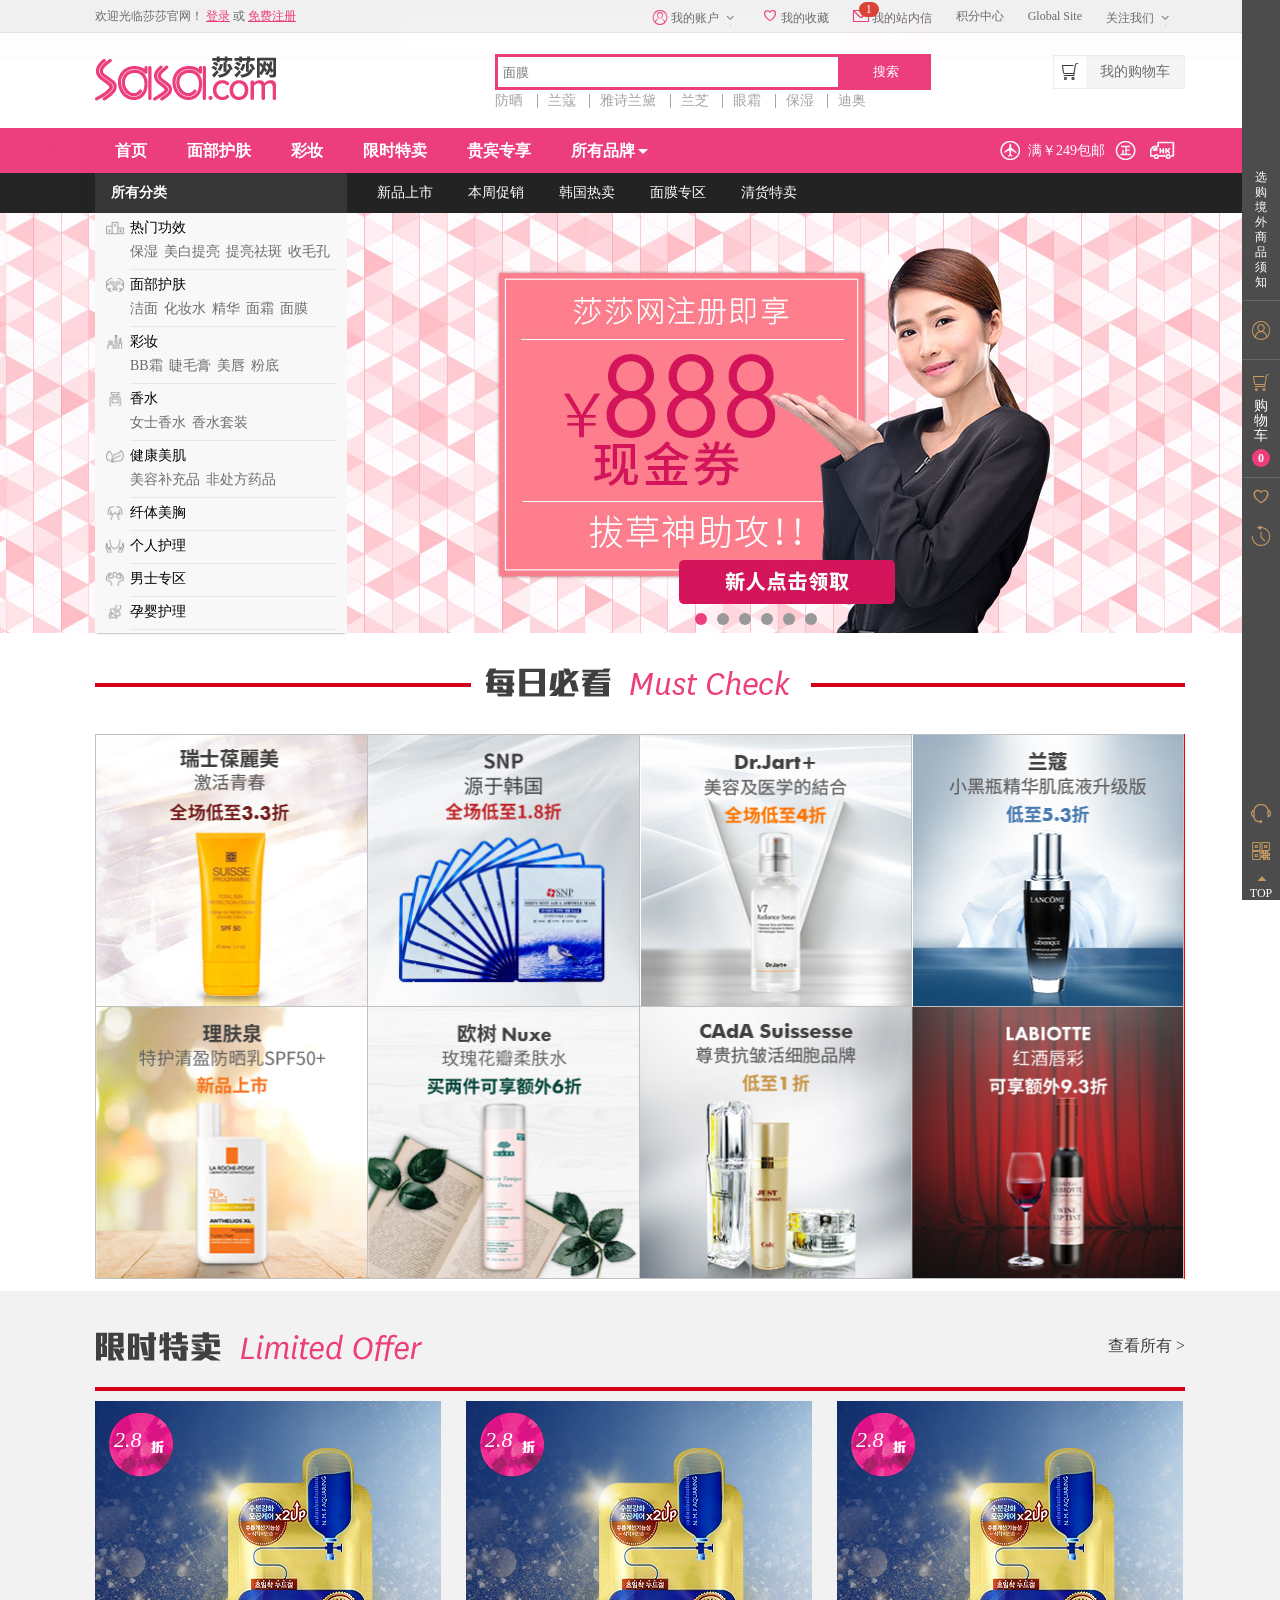
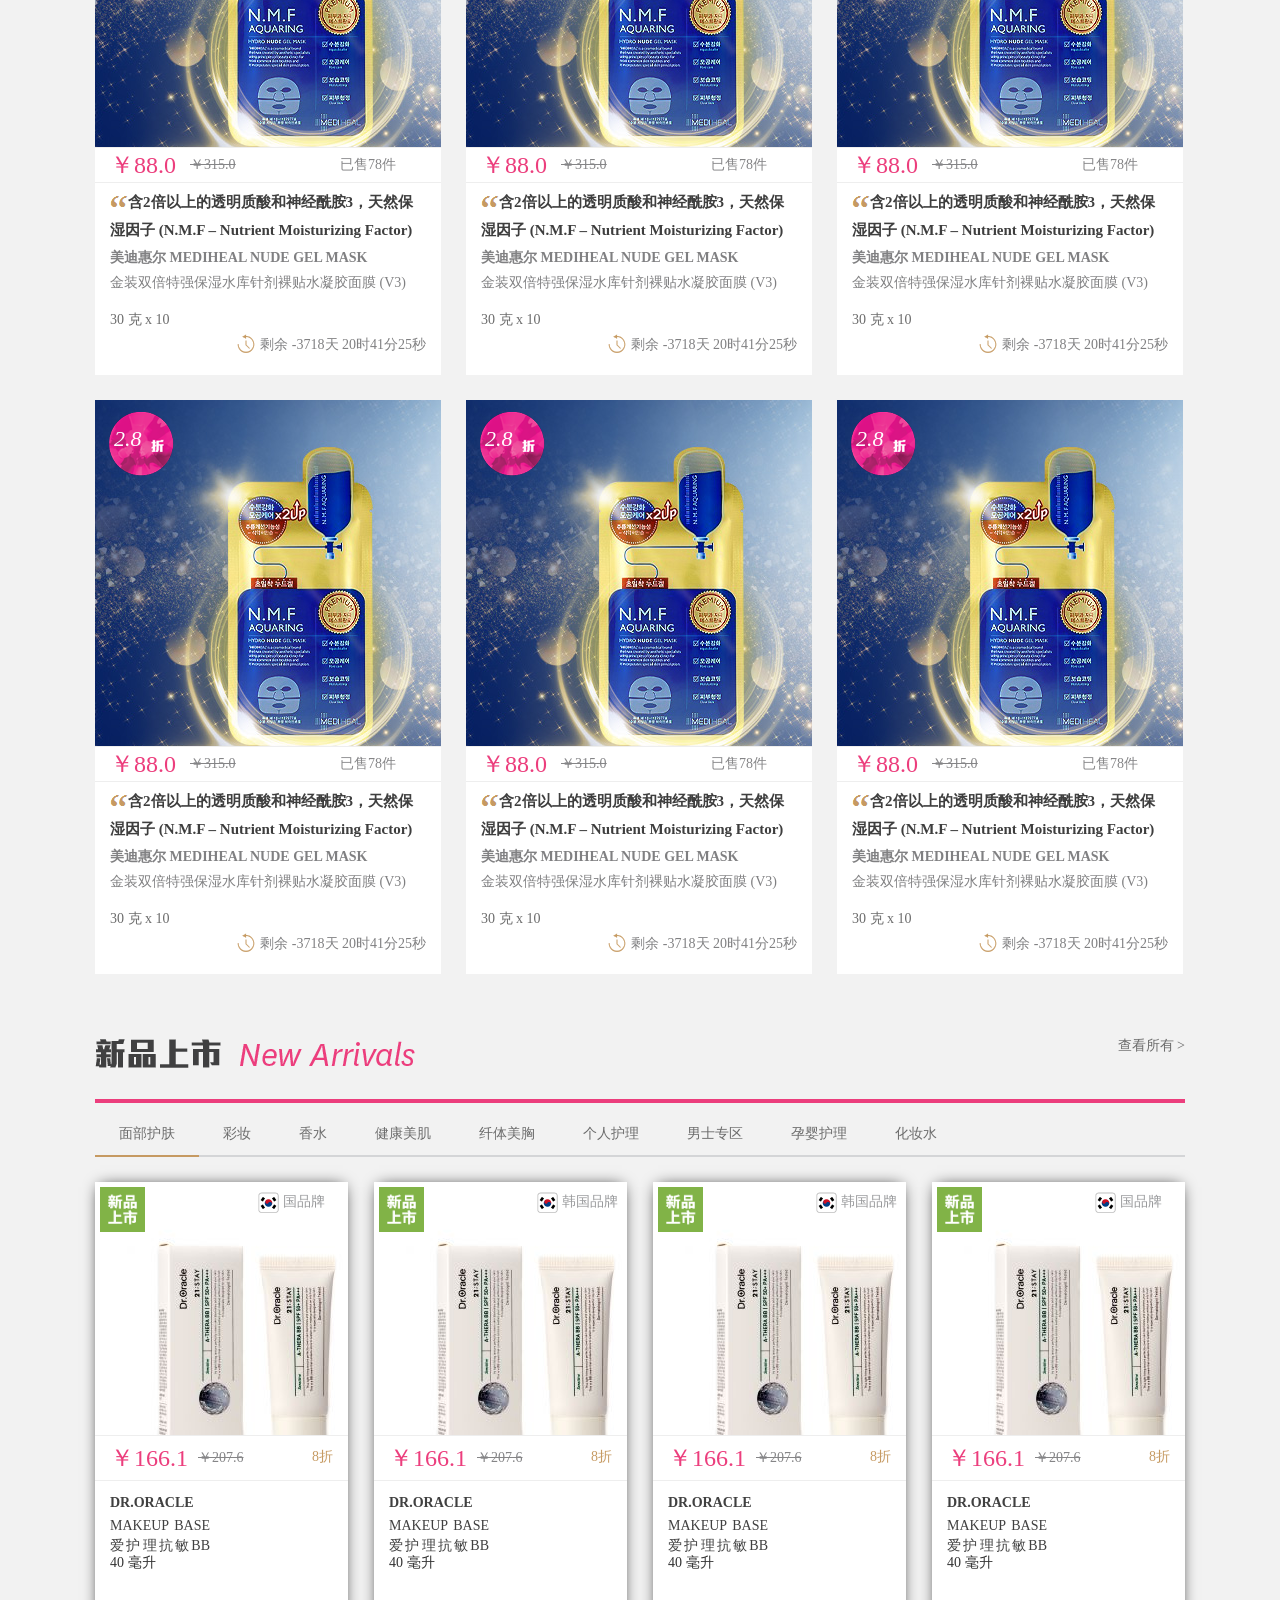
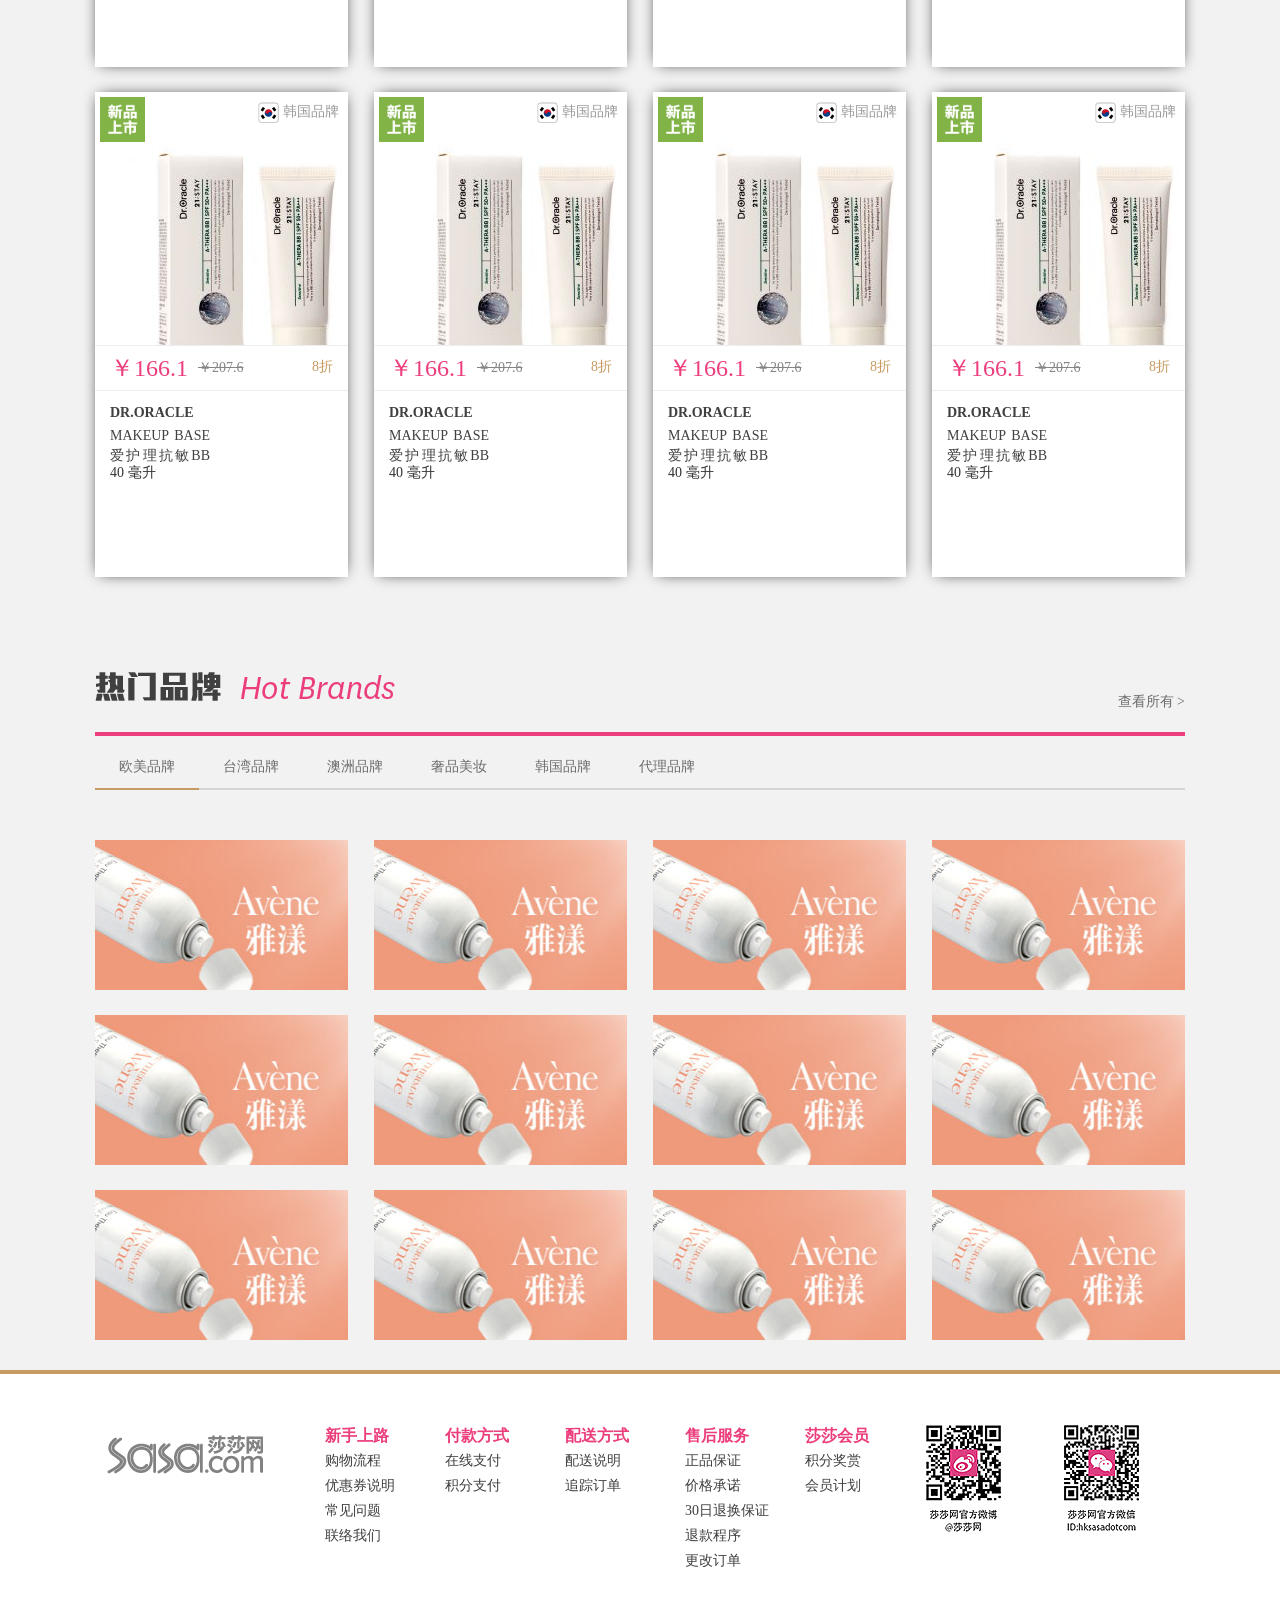
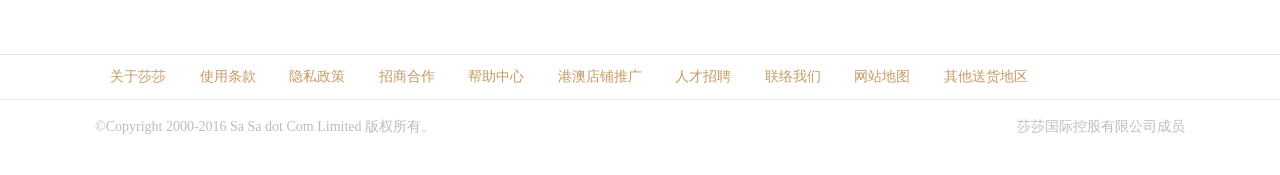
<file: index.html>
<!DOCTYPE html>
<html>
	<head>
		<meta charset="UTF-8">
		<title>香港莎莎官网 - 正品美妆海淘商城,化妆品护肤品海外购首选</title>
		<link rel="Shortcut Icon" href="images/favicon.ico.png" />
		<link rel="stylesheet" type="text/css" href="css/reset.css"/>
		<link rel="stylesheet" type="text/css" href="icon/iconfont.css"/>
		<link rel="stylesheet" type="text/css" href="css/topBar.css"/>
		<link rel="stylesheet" type="text/css" href="css/top_main.css"/>
		<link rel="stylesheet" type="text/css" href="css/footer.css"/>
		<link rel="stylesheet" type="text/css" href="css/index_checkMust.css"/>
		<link rel="stylesheet" type="text/css" href="css/fixed.css"/>
		<script src="libs/jquery-1.11.3.js"></script>
		<script src="js/header.js"></script>
		<script src="js/indexMain.js"></script>
		<script src="js/checkMust.js"></script>
		<script src="js/fixed.js"></script>
		<script>
			$(function(){
				
				//console.log(1);//jq加载成功
				
				$("#topBar_load").load("header.html #topBar",header_callback);
				topCallBack();
			})
		</script>
	</head>
	<body>
		<!--加载topBar-->
		<div id="topBar_load"></div>
		<!--logo和搜索框部分-->
		<div id="top_main_wrap">
			<div class="top_main">
				<!--sasalogo-->
				<div class="sasa_logo">
					<h1><a href ="index.html">莎莎网sasa.com</a></h1>
				</div>
				<!--顶部的搜索框-->
				<div class="top_search">
				
					<div class="search_wrap">
						<input type="text" placeholder="面膜" class="search"/>
						<input type="button" value="搜索" class="btn_search_top"/>
					</div>
					
					<div class="aList">
							<a style="border-left:none;padding-left:0;" href="javascript:void(0);">防晒</a>
							<a href="javascript:void(0);">兰蔻</a>
							<a href="javascript:void(0);">雅诗兰黛</a>
							<a href="javascript:void(0);">兰芝</a>
							<a href="javascript:void(0);">眼霜</a>
							<a href="javascript:void(0);">保湿</a>
							<a href="javascript:void(0);">迪奥</a>
					</div>
				</div>
				<!--顶部的搜索框结束-->
				<!--顶部的购物车-->	
				<div class="top_buycar">
					<p class="iconfont car">&#xe606;</p>
					<div class="link_buyCar">
						<a href="javascript:void(0);">我的购物车</a>
						<div id="buyCar_po">
							<p>购物车中还没有商品，<br />快去挑选心爱的商品吧</p>
						</div>
					</div>
				</div>
				<!--顶部的购物车结束-->	
			</div>
		</div>
		<!--logo和搜索框部分结束-->
		
		<!--顶部的导航-->
		<div id="nav_Bar_Wrap">
			<div class="nav_Bar">
				<div class="nav_Bar_L clear">
					<ul class="n_B_L_Ul">
						<li class="nav_text"><a class="H" href="javascript:;">首页</a></li>
						<li class="nav_text"><a class="H" href="javascript:;">面部护肤</a></li>
						<li class="nav_text"><a class="H" href="javascript:;">彩妆</a></li>
						<li class="nav_text"><a class="H" href="javascript:;">限时特卖</a></li>
						<li class="nav_text"><a class="H" href="javascript:;">贵宾专享</a></li>
						<li class="nav_text MENU">
								<a class="H" href="javascript:;">所有品牌</a>
								<div class="nav_two">
									<p class="nav_t_title">热门品牌</p>
									<div class="nav_two_left">
										<ul class="brandName clear">
											<li><a href="javascript:;">森田药妆&nbsp;SAM TIN</a></li>
											<li><a href="javascript:;">希思黎&nbsp;Sisley</a></li>
											<li><a href="javascript:;">雅诗兰黛&nbsp;Estee lauder</a></li>
											<li><a href="javascript:;">兰蔻&nbsp;Lancome</a></li>
											<li><a href="javascript:;">SK-II</a></li>
											<li><a href="javascript:;">资生堂&nbsp;Shiseido</a></li>
											<li><a href="javascript:;">高丝&nbsp;Kose</a></li>
											<li><a href="javascript:;">雅漾&nbsp;Avene</a></li>
										</ul>
										<p><a href="javascript:;">查看全部品牌</a></p>
									</div>
									<ul class="brandImg">
										<li><a href="javascript:;"><img src="images/top_nav_menu01.jpg" alt="" /></a></li>
										<li><a href="javascript:;"><img src="images/top_nav_menu02.jpg" alt="" /></a></li>
										<li><a href="javascript:;"><img src="images/top_nav_menu03.jpg" alt="" /></a></li>
										<li><a href="javascript:;"><img src="images/top_nav_menu04.jpg" alt="" /></a></li>
										<li><a href="javascript:;"><img src="images/top_nav_menu05.jpg" alt="" /></a></li>
										<li><a href="javascript:;"><img src="images/top_nav_menu06.jpg" alt="" /></a></li>
										<li><a href="javascript:;"><img src="images/top_nav_menu07.jpg" alt="" /></a></li>
										<li><a href="javascript:;"><img src="images/top_nav_menu08.jpg" alt="" /></a></li>
									</ul>
								</div>
							
							<b class="nav_saojiao01"></b>
							<b class="nav_saojiao02"></b>
						</li>
					</ul>
				</div>
				<div class="nav_Bar_R">
					<!--导航的手风琴效果-->
					<ul class="sfq">
						<li style="width:115px;"><img src="images/plane.png" alt=""><p>满￥249包邮</p></img></li>
						<li><img src="images/zhengpin.png" alt=""><p>正品保证</p></img></li>
						<li><img src="images/huoche.png" alt=""><p>香港直送</p></img></li>
					</ul>
					<!--导航的手风琴效果结束-->
				</div>
			</div>
		</div>
		<!--顶部的导航结束-->
		<!--商品分类导航-->
		<div id="nav_category_wrap">
			<div class="nav_category clear">
				<div class="all_category">
					<p class="category_title">所有分类</p>
					<ul class="category_content" >
						<!--<li>
							<div class="oUl01">
								<h3><a href="javascript">热门功效</a></h3>
								<ul >
									<li><a href="javascript:;">保湿</a></li>
									<li><a href="javascript:;">美白提亮</a></li>
									<li><a href="javascript:;">提亮祛斑</a></li>
									<li><a href="javascript:;">收毛孔</a></li>
								</ul>
							</div>
							<div class="oUl01_01">
								<div >
									<h3><a href="javascript:;">热门功效</a></h3>
									<ul >
										<li><a href="javascript:;">保湿</a></li>
										<li><a href="javascript:;">美白提亮</a></li>
										<li><a href="javascript:;">祛斑</a></li>
										<li><a href="javascript:;">舒缓/抗敏感 </a></li>
										<li><a href="javascript:;">收毛孔</a></li>
										<li><a href="javascript:;">提拉紧致</a></li>
										<li><a href="javascript:;">抗皱</a></li>
										<li><a href="javascript:;">去黑眼圈</a></li>
										<li><a href="javascript:;">去干纹</a></li>
										<li><a href="javascript:;">防晒</a></li>
									</ul>
								</div>
							</div>
						</li>-->

					</ul>
				</div>
				<ul class="other_category">
					<li><a href="javascript:;">新品上市</a></li>
					<li><a href="javascript:;">本周促销</a></li>
					<li><a href="javascript:;">韩国热卖</a></li>
					<li><a href="javascript:;">面膜专区</a></li>
					<li><a href="javascript:;">清货特卖</a></li>
					<li class="line_move"></li>
				</ul>
			</div>
		</div>
		<!--banner图开始-->
		<div id="banner_wrap">
			<div class="banner">
				<!--<a href="javascript:;">
					<div></div>
				</a>-->
			</div>
			<div class="banner_btn_po">
				<ul class="banner_btn">
					<li class="activeBtn"></li>
					<li></li>
					<li></li>
					<li></li>
					<li></li>
					<li></li>
				</ul>
			</div>
		</div>
		<!--banner图结束-->
		
	<!--每日必看  checkmust开始-->
	
	<div id="checkMust_wrap" class="louti">
		<div class="checkMust clear">
			<div class="checkM_title">
				<span></span>
			</div>
			<!--左右两侧的背景图-->
			<div class="checkBg_left"></div>
			<div class="checkBg_right"></div>
			<div class="checkM_Img_bg clear">
				<!--中间的有border的图片-->
				<ul class="checkM_Img clear">
					<li class="bg_change"><a href="javascript:;"><img src="images/check_img01.jpg"/></a></li>
					<li class="bg_change"><a href="javascript:;"><img src="images/check_img02.jpg"/></a></li>
					<li class="bg_change"><a href="javascript:;"><img src="images/check_img03.jpg"/></a></li>
					<li class="r_bor bg_change"><a href="javascript:;"><img src="images/check_img04.jpg"/></a></li>
					<li class="b_bor"><a href="javascript:;"><img src="images/check_img05.jpg"/></a></li>
					<li class="b_bor"><a href="javascript:;"><img src="images/check_img06.jpg"/></a></li>
					<li class="b_bor"><a href="javascript:;"><img src="images/check_img07.jpg"/></a></li>
					<li class="b_bor r_bor"><a href="javascript:;"><img src="images/check_img08.jpg"/></a></li>
				</ul>
			</div>
		</div>
	</div>
	<!--每日必看  checkmust结束-->
	
	<!--more pic 开始-->
	<!--limiteOffer中的6张图片-->
	<div id="morePic_wrap" class="clear">
		<div class="limiteOffer clear louti">
				
				<!--limiteOffer顶部的标题-->
				<div class="limite_title">
					<span></span>
					<a herf="javascript:;">查看所有	&gt;</a>
				</div>
				
				<!--limiteOffer中的6张可爱的图片-->
				<div class="limiteImg_wrap">
					<div class="limite_pic">
						<ul class="limite">
							<!--<li class="limite_children" style="margin-left:0;">
								<a href="javascript:;">
									<i class="count">
										<b>2.8</b>
									</i>
									<div class="flashscal_pic">
										<img src="images/flash_01.jpg" alt="金装双倍特强保湿水库针剂裸贴水凝胶面膜 (V3)"/>
									</div>
									<div class="scale_price clear">
										<span class="buy_num">已售78件</span>
										<span class="buy_price">￥88.0</span>
										<span class="buy_del"><del>￥315.0</del></span>
									</div>
									<div class="flash_info">
										<div class="des01">
											<i class="douhao"></i>
											含2倍以上的透明质酸和神经酰胺3，天然保湿因子 (N.M.F – Nutrient Moisturizing Factor) 及金缕梅、大马士革玫瑰水等多种保湿成份提炼而成高浓度保湿精华。
										</div>
										<div class="des02">美迪惠尔 MEDIHEAL NUDE GEL MASK </div>
										<p class="des03">金装双倍特强保湿水库针剂裸贴水凝胶面膜 (V3)</p>
										<p class="des04">30 克 x 10</p>
										<p class="des05">
											<i class="iconfont clock">&#xe600;</i>
											剩余
											<span class="days"></span>天
											<span class="hours"></span>时
											<span class="minutes"></span>分
											<span class="second"></span>秒
										</p>
									</div>
								</a>
								<span class="comeBuy_bg"></span>
							</li>-->
							
						</ul>
					</div>
				</div>
			</div>
		<!--limiteOffer中的6张图片结束-->
		
		
		<!--new arrivals新品上市-->
		<div id="newArr_wrap" class="louti">
			<div class="newArr_title">
				<span ></span>
				<a href="javascript:;">查看所有	&gt;</a>
			</div>
			<!--小滑块跟随鼠标运动，宽度根据Li的宽度改变-->
			<ul class="cus_tab">
				<li><a href="javascript:;">面部护肤</a></li>
				<li><a href="javascript:;">彩妆</a></li>
				<li><a href="javascript:;">香水</a></li>
				<li><a href="javascript:;">健康美肌</a></li>
				<li><a href="javascript:;">纤体美胸</a></li>
				<li><a href="javascript:;">个人护理</a></li>
				<li><a href="javascript:;">男士专区</a></li>
				<li><a href="javascript:;">孕婴护理</a></li>
				<li><a href="javascript:;">化妆水</a></li>
				<li class= "cus_line"></li>
			</ul>
			<!--上面小滑块滑到哪里哪个li就显示出来，不滑动的话不动，相当于tab选项卡-->
			<ul id="newArr_tab">
				<!--<li>
					<div class="formall">
						<div class="formall_cont">-->
							<!--图片和定位的文字-->
							<!--<div class="arr_pic">
								<b>
									<img src="images/arr_pic01.png" alt="" />
								</b>
								<span>
									韩国品牌
								</span>
								<a href="javascript:;">
									<img src="images/arr_prod.jpg" alt="" />
								</a>
							</div>-->
							<!--价格-->
							<!--<div class="scal_price">
								<span class="now_price">￥166.1</span>
								<span class="old_price"><del>￥207.6</del></span>
								<span class="discout">8折</span>
							</div>-->
							<!--介绍部分-->
							<!--<div class="arr_info">
								<h3 class="arr_name"><a href="javascript:;">DR.ORACLE</a></h3>
								<p class="arr_pr_info"><a href="javascript:;">MAKEUP BASE爱护理抗敏BB修饰霜SPF50+ PA+++</a></p>
								<p class="volume">40 毫升  </p>
							</div>-->
							<!--加入购物车-->
							<!--<div class="addBuyCar">
								<a href="javascritp:;">加入购物车</a>
							</div>
						</div>
					</div>
				</li>-->
				
			</ul>
		</div>
		
		
		<!--hotbrands  热门品牌-->
		
		<div id="hotBrands_wrap" class="louti">
			<div class="hotBrands_title" title="热门品牌">
				<span></span>
				<a href="javascript:;">查看所有	&gt;</a>
			</div>
			<!--小滑块跟随鼠标运动，宽度根据Li的宽度改变-->
			<ul class="hot_tab">
				<li><a href="javascript:;">欧美品牌</a></li>
				<li><a href="javascript:;">台湾品牌</a></li>
				<li><a href="javascript:;">澳洲品牌</a></li>
				<li><a href="javascript:;">奢品美妆</a></li>
				<li><a href="javascript:;">韩国品牌</a></li>
				<li><a href="javascript:;">代理品牌</a></li>
				<li class= "hot_line"></li>
			</ul>
			<div id="hot_pic">
				<!--<ul>
					<li>
						<p >
							<img src="images/hot_pic01.jpg" alt="" />
							<a href="javascript:;"><img src="images/hot_picBg01.jpg" alt="" /></a>
						</p>
					</li>
				</ul>-->
			</div>
		</div>
	
	</div>
	
	<!--footer 开始-->
			<div id="helper">
				<div class="foot_help">
					<div class="content">
						<div class="foot_logo"><a href="javascript:;"></a></div>
						<dl>
							<dt>新手上路</dt>
							<dd><a href="javascript:;">购物流程</a></dd>
							<dd><a href="javascript:;">优惠券说明</a></dd>
							<dd><a href="javascript:;">常见问题</a></dd>
							<dd><a href="javascript:;">联络我们</a></dd>
						</dl>
						<dl>
							<dt>付款方式</dt>
							<dd><a href="javascript:;">在线支付</a></dd>
							<dd><a href="javascript:;">积分支付</a></dd>
						</dl>
						<dl>
							<dt>配送方式</dt>
							<dd><a href="javascript:;">配送说明</a></dd>
							<dd><a href="javascript:;">追踪订单</a></dd>
						</dl>
						<dl>
							<dt>售后服务</dt>
							<dd><a href="javascript:;">正品保证</a></dd>
							<dd><a href="javascript:;">价格承诺</a></dd>
							<dd><a href="javascript:;">30日退换保证</a></dd>
							<dd><a href="javascript:;">退款程序</a></dd>
							<dd><a href="javascript:;">更改订单</a></dd>
						</dl>
						<dl>
							<dt>莎莎会员</dt>
							<dd><a href="javascript:;">积分奖赏</a></dd>
							<dd><a href="javascript:;">会员计划</a></dd>
						</dl>
						<div class="weixin">
							<span class="wx01"><a href="javascript:;"></a></span>
							<span class="wx02"><a href="javascript:;"></a></span>
						</div>
					</div>
					
					<!--foot_link-->
					<div class="foot_link">
						<div class="margin_auto">
							<a href="javascript:;">关于莎莎</a>
							<a href="javascript:;">使用条款</a>
							<a href="javascript:;">隐私政策</a>
							<a href="javascript:;">招商合作</a>
							<a href="javascript:;">帮助中心</a>
							<a href="javascript:;">港澳店铺推广</a>
							<a href="javascript:;">人才招聘</a>
							<a href="javascript:;">联络我们</a>
							<a href="javascript:;">网站地图</a>
							<a href="javascript:;">其他送货地区</a>
						</div>
					</div>
				</div>
				<div id="login_foot">
					<div class="footer">
						<p class="left"><span>&copy;</span>Copyright 2000-2016 Sa Sa dot Com Limited 版权所有。</p>
						<p class="right">莎莎国际控股有限公司成员</p>
					</div>
				</div>
			</div>
	<!--footer结束-->
	<!--吸顶菜单-->
	<div id="fix_menu">
		<div class="bg000"></div>
		<div class="width_1090">
			<div class="fix_logo"><img src="images/fix_sasalogo.png" alt="" /></div>
			<div class="fix_search">
				<input type="text" class="search_box"/>
				<input type="button" value="搜索" class="fix_btn"/>
			</div>
		</div>
	</div>
	<!--吸顶菜单结束-->
	
	<!--楼梯导航-->
	<div id="left_fix_nav">
		<a href="javascript:;"><i class="iconfont">&#xe608;</i><span>每日必看</span></a>
		<a href="javascript:;"><i class="iconfont">&#xe600;</i><span>限时特卖</span></a>
		<a href="javascript:;"><i class="iconfont">&#xe602;</i><span>新品上市</span></a>
		<a href="javascript:;"><i class="iconfont">&#xe60c;</i><span>热门品牌</span></a>
		<a href="javascript:;"><i class="iconfont">&#xe60a;</i><span>销售排行榜</span></a>
	</div>
	<!--楼梯导航结束-->
	
	<!--右侧固定位置的购物车导航-->
	<div id="sideBar">
		<div class="sideBar_box">
			<!--boxone....上面的图标-->
			<div class="boxOne">
				<div class="sideCarts_explain">
					<a href="javascript:;">选购境外商品须知</a>
				</div>
				<div class="myCount">
					<a class="count_logo" href="javascript:;"><i class="iconfont ">&#xe603;</i></a>
					<a class="count_move" href="javascript:;">我的账户<i></i></a>
					<div class="space"></div>
				</div>
				<div class="sideCart">
					<div class="sideCart_text">
						<a href="javascript:;">
							<i class="iconfont">&#xe606;</i>
							购物车
						</a>
						<b><span class="carNum">0</span></b>
					</div>
					<div class="sideCart_cont">
						<div class="sideCart_cont_title">
							<p>购物车</p>
							<span title="点击关闭">X</span>
						</div>
						<div class="update_cart">
							<p>购物车中还没有商品，赶紧选购吧！</p>
						</div>
					</div>
				</div>
				<!--收藏-->
				<div class="myStore">
					<a class="store_logo" href="javascript:;"><i class="iconfont ">&#xe609;</i></a>
					<a class="store_move" href="javascript:;">我的收藏<i></i></a>
				</div>
				<!--记录-->
				<div class="myHistory">
					<a class="history_logo" href="javascript:;"><i class="iconfont ">&#xe600;</i></a>
					<a class="history_move" href="javascript:;">浏览记录<i></i></a>
					<!--历史记录弹出框-->
					<div class="history_cont">
						<div class="history_cont_title">
							<p>最近查看</p>
							<span title="点击关闭">X</span>
						</div>
						<div class="history_cart">
							<p>共<span>5</span>件商品</p>
							<a href="javascript:;">清空</a>
						</div>
						<div class="history_product">
							<!--这里动态生成刚刚点过的商品-->
						</div>
					</div>
				</div>
			</div>
			<!--boxone....上面的图标结束-->
			<!--boxtwo....下面的图标开始-->
			<div class="boxTwo">
				<div class="online_talk">
					<a class="online_logo" href="javascript:;"><i class="erji"></i></a>
					<a class="online_move" href="javascript:;">线上客服<i></i></a>
				</div>
				<div class="weChat">
					<a class="weChat_logo" href="javascript:;"><i class="iconfont">&#xe607;</i></a>
					<a class="weChat_move" href="javascript:;"><i></i></a>
				</div>
				<div class="toTop">
					<a href="javascript:;"><i class="iconfont">&#xe601;</i><span>TOP</span></a>
					
				</div>
			</div>
			
		</div>
	</div>
	</body>
</html>
</file>
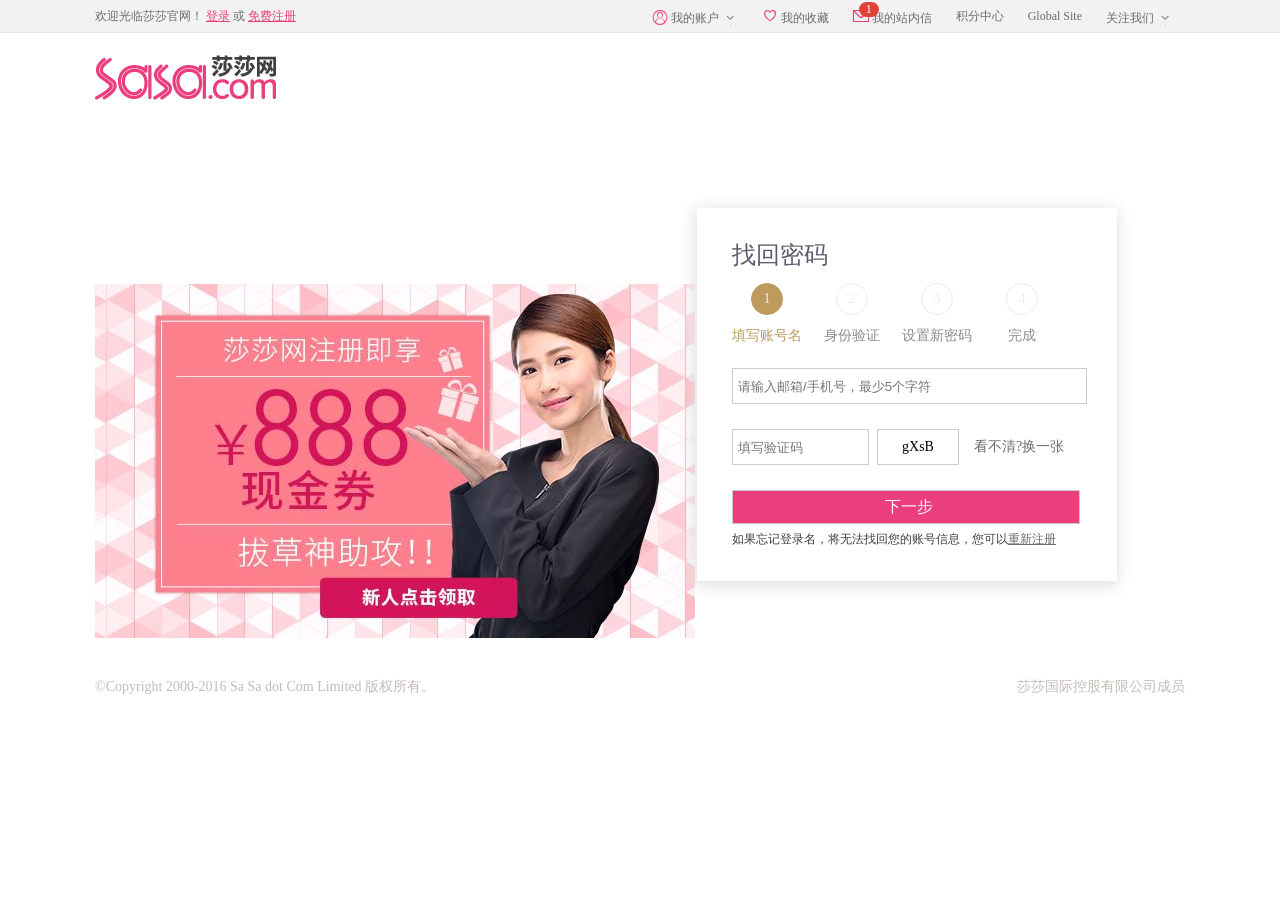
<file: forgetpwd.html>
<!DOCTYPE html>
<html>
	<head>
		<meta charset="UTF-8">
		<title>莎莎网密码找回</title>
		<link rel="Shortcut Icon" href="images/favicon.ico.png" />
		<link rel="stylesheet" type="text/css" href="css/reset.css"/>
		<link rel="stylesheet" type="text/css" href="icon/iconfont.css"/>
		<link rel="stylesheet" type="text/css" href="css/topBar.css"/>
		<link rel="stylesheet" type="text/css" href="css/forgetpwd.css"/>
		<script src="libs/jquery-1.11.3.js"></script>
		<script src="js/header.js"></script>
		<script src="js/forgetpwd.js"></script>
		
		<script>
			$(function(){
				
				//console.log(1);//jq加载成功
				
				$("#topBar_load").load("header.html #topBar",header_callback);
				
			})
		</script>
	</head>
	<body>
		<!--加载topBar-->
		<div id="topBar_load"></div>
			<div id="logo_wrap">
				<div class="logo">
					<h1><a href="http://www.sasa.com/">莎莎网</a></h1>
				</div>
				
			</div>
			<div id="main_wrap" class="clear">
				
				<div class="main">
					
					<div class="login_box">
						<div class="title">
							<h2>找回密码</h2>
						</div>
						
						<div id="flow">
							<div><p class="active">1</p><span class="on">填写账号名</span></div>
							<div><p>2</p><span>身份验证</span></div>
							<div><p>3</p><span>设置新密码</span></div>
							<div><p>4</p><span>完成</span></div>
							
						</div>
						<form action="" name="login">
							<input type="text" 		placeholder="请输入邮箱/手机号，最少5个字符" name="phone_num" minlength="5" class="phone_num mOver"/>

							<input type="text" 		placeholder="填写验证码" class="form_act mOver"/>
							<input type="button"    value="下一步" name="submit" class="submit"/>
						</form>
						
						<div id="position_form">
							<div id="po_phone_num"><p>!</p><span>请填写邮箱或手机号，最少5个字符</span></div>
							<div id="form_act"><p>!</p><span>请正确填写验证码</span></div>
							<div class="po_form_act"><p id="code"></p><a href="javascript:void(0);">看不清?换一张</a></div>
						</div>
						<p id="login_again">如果忘记登录名，将无法找回您的账号信息，您可以<a href="login.html" target="_blank">重新注册</a></p>
					</div>
				</div>
			</div>
			<div id="login_foot">
				<div class="footer">
					<p class="left"><span>&copy;</span>Copyright 2000-2016 Sa Sa dot Com Limited 版权所有。</p>
					<p class="right">莎莎国际控股有限公司成员</p>
				</div>
			</div>
	</body>
</html>
</file>
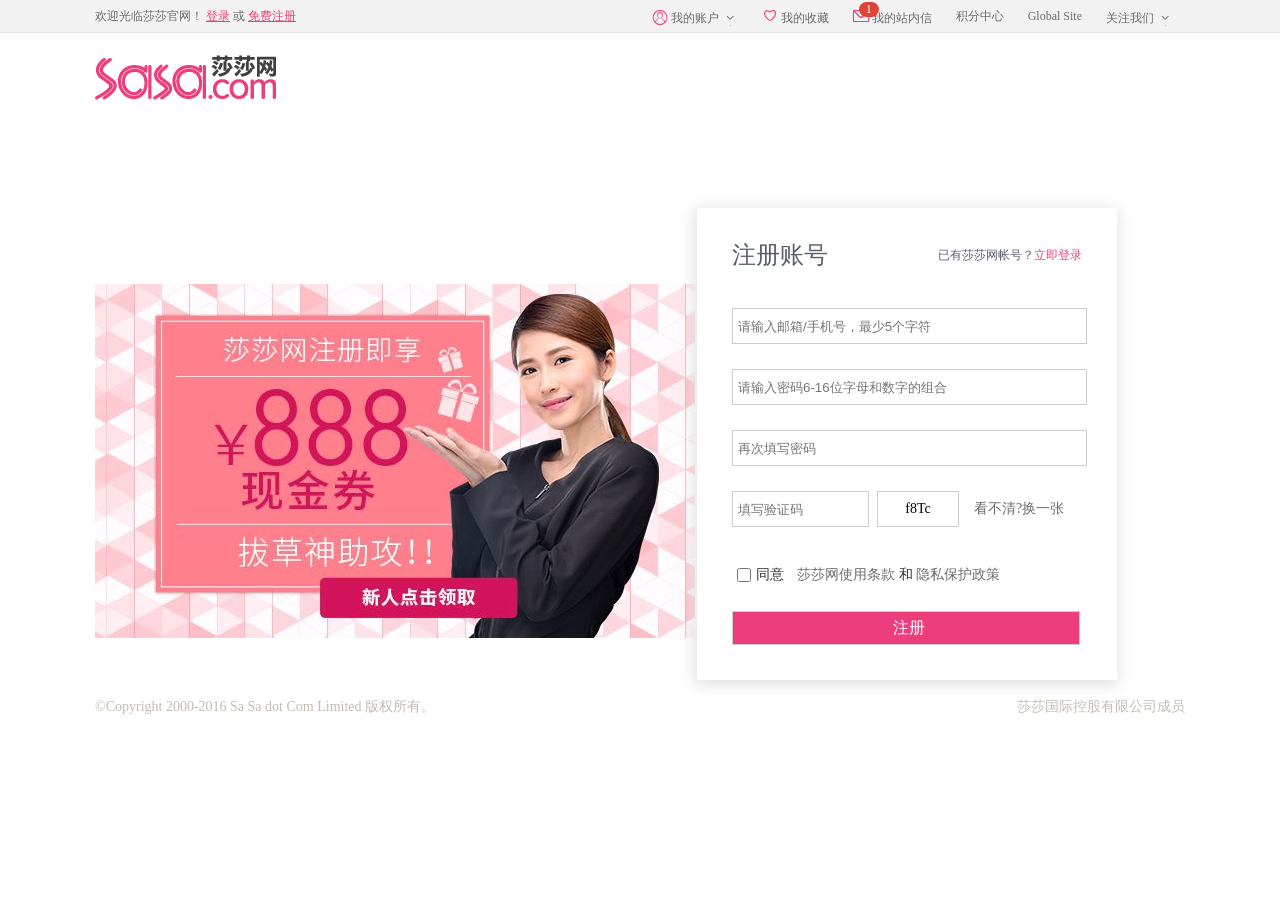
<file: login.html>
<!DOCTYPE html>
<html>
	<head>
		<meta charset="UTF-8">
		<title>莎莎网注册界面</title>
		<link rel="Shortcut Icon" href="images/favicon.ico.png" />
		<link rel="stylesheet" type="text/css" href="css/reset.css"/>
		<link rel="stylesheet" type="text/css" href="icon/iconfont.css"/>
		<link rel="stylesheet" type="text/css" href="css/topBar.css"/>
		<link rel="stylesheet" type="text/css" href="css/logincom.css"/>
		<script src="libs/jquery-1.11.3.js"></script>
		<script src="js/header.js"></script>
		<script src="js/login.js"></script>
		
		<script>
			$(function(){
				
				//console.log(1);//jq加载成功
				
				$("#topBar_load").load("header.html #topBar",header_callback);
				
			})
		</script>
	</head>
	<body>
		<!--加载topBar-->
		<div id="topBar_load"></div>
			<div id="logo_wrap">
				<div class="logo">
					<h1><a href="http://www.sasa.com/">莎莎网</a></h1>
				</div>
				
			</div>
			<div id="main_wrap" class="clear">
				<div class="main">
					<div class="login_box">
						<div class="title">
							<h2>注册账号</h2>
							<span>已有莎莎网帐号？<a href="register.html" target="_blank">立即登录</a></span>
						</div>
						<form action="" name="login">
							<input type="text" 		placeholder="请输入邮箱/手机号，最少5个字符" name="phone_num" minlength="5" class="phone_num mOver"/>
							<input type="password"  placeholder="请输入密码6-16位字母和数字的组合" name="password" class="password mOver" />
							<input type="password"  placeholder="再次填写密码" class="again_p mOver" />
							<input type="text" 		placeholder="填写验证码" maxlength="4" class="form_act mOver"/>
							<label><input type="checkbox"  class="checkbox"/><span>同意</span></label>
							<input type="button"    value="注册" name="submit" class="submit"/>
						</form>
						<div id="position_form">
							<div id="po_phone_num"><p>!</p><span>请填写邮箱或手机号，最少5个字符</span></div>
							<div id="po_password"><p>!</p><span>输入不正确，最少6个字符</span></div>
							<div id="po_again_p"><p>!</p><span>密码与确认密码不相符，请重新填写</span></div>
							<div id="form_act"><p>!</p><span>请正确填写验证码</span></div>
							<div class="po_form_act"><p id="code"></p><a href="javascript:void(0);">看不清?换一张</a></div>
							<div class="po_checkbox"><a href="#">莎莎网使用条款</a> 和 <a href="#">隐私保护政策</a></div>
						</div>
					</div>
				</div>
			</div>
			<div id="login_foot">
					<div class="footer">
						<p class="left"><span>&copy;</span>Copyright 2000-2016 Sa Sa dot Com Limited 版权所有。</p>
						<p class="right">莎莎国际控股有限公司成员</p>
					</div>
			</div>
	</body>
</html>
</file>
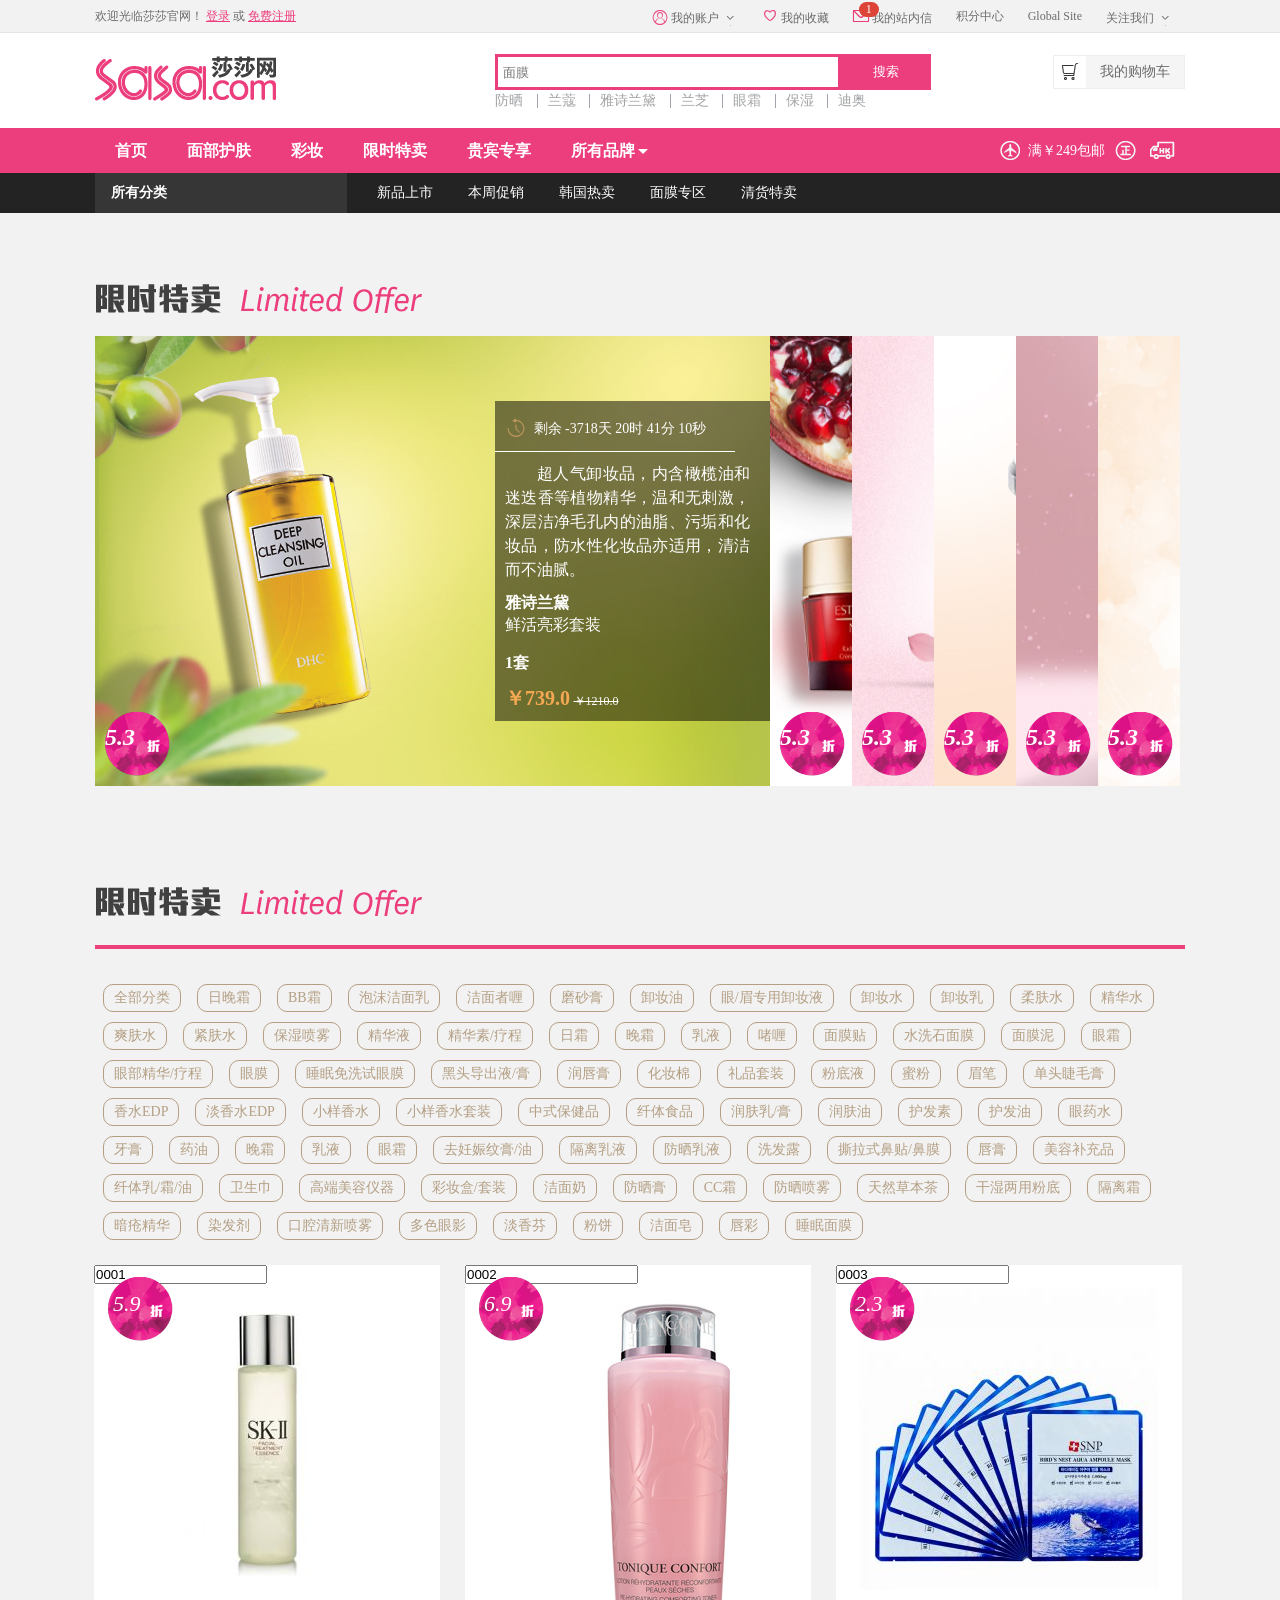
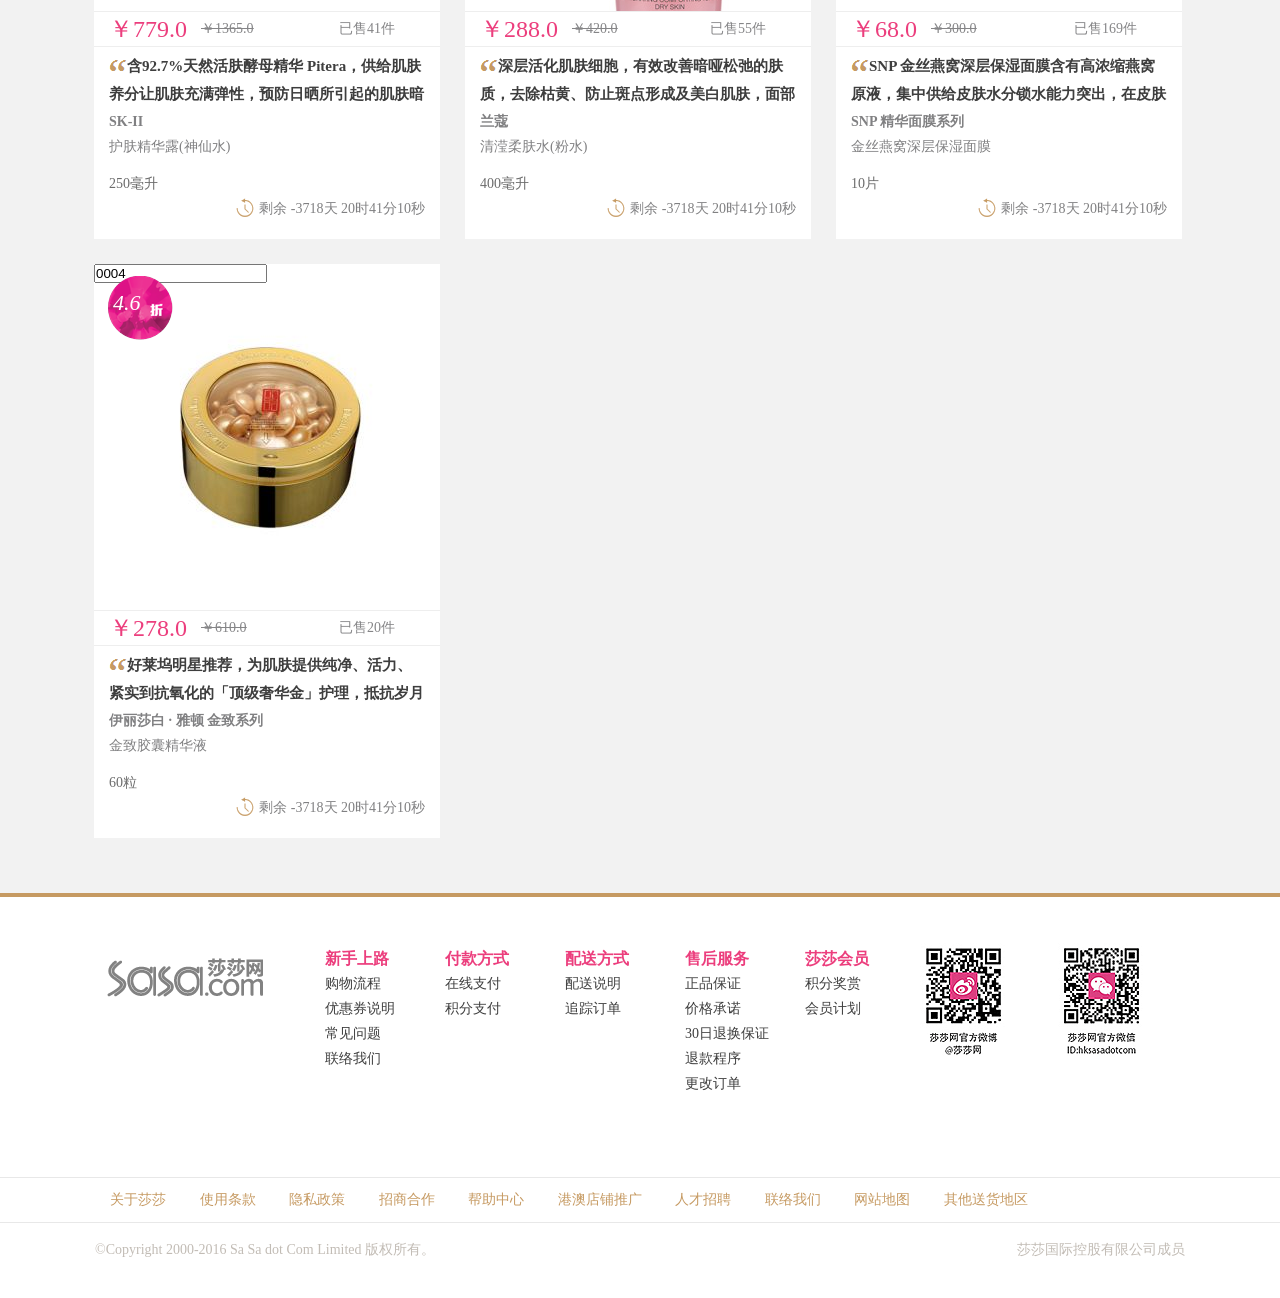
<file: productList.html>
<!DOCTYPE html>
<html>
	<head>
		<meta charset="UTF-8">
		<title>香港莎莎官网 - 正品美妆海淘商城,化妆品护肤品海外购首选</title>
		<link rel="Shortcut Icon" href="images/favicon.ico.png" />
		<link rel="stylesheet" type="text/css" href="css/reset.css"/>
		<link rel="stylesheet" type="text/css" href="icon/iconfont.css"/>
		<link rel="stylesheet" type="text/css" href="css/topBar.css"/>
		<link rel="stylesheet" type="text/css" href="css/top_main.css"/>
		<link rel="stylesheet" type="text/css" href="css/footer.css"/>
		<link rel="stylesheet" type="text/css" href="css/productList.css"/>
		<script src="libs/jquery-1.11.3.js"></script>
		<script src="js/header.js"></script>
		<script src="js/indexMain.js"></script>
		<script src="js/three_menu.js"></script>
		<script src="js/productList.js"></script>
		<script src="js/jquery.cookie.js"></script>
		<script>
			$(function(){
				$("#header_load").load("header.html #topBar",header_callback);
				$("#top_main_wrap").load("index.html #top_main_wrap");
				$("#nav_Bar_Wrap").load("index.html #nav_Bar_Wrap");
				$("#nav_category_wrap").load("index.html #nav_category_wrap",topCallBack);
				$("#footer_load").load("index.html #helper");
				
				three_menu_callBack();
			})
		</script>
	</head>
	<body>
		<!--调用头部-->
		<div id="header_load"></div>
		<!--调用top_main_wrap-->
		<div id="top_main_wrap"></div>
		<!--调用顶部导航-->
		<div id="nav_Bar_Wrap"></div>
		<!--调用商品分类导航-->
		<div id="nav_category_wrap"></div>
		<div id="pro_list_main_wrap">
			<!--手风琴轮播图-->
			<div id="flash_banner">
				<div class="pro_list_limiterOffer">
					<span></span>
				</div>
				<div class="pro_list_banner">
					<ul>
						<li class="current_pic">
							<a href="javascript:void(0);">
								<!--打折的logo-->
								<i class="cuxiao_logo">
									<b>5.3</b>
								</i>
								<div class="pro_li_banner_ad">
									<!--透明层-->
									<div class="po_opacity"></div>
									<!--透明层上的文字层-->
									<div class="po_no_opacity">
										<!--倒计时-->
										<div class="time_back">
											<i class="iconfont clock">&#xe600;</i>
											剩余
											<span class="days"></span>天
											<span class="hours"></span>时
											<span class="minutes"></span>分
											<span class="second"></span>秒
										</div>
										<!--倒计时结束-->
										<!--产品结束文字-->
										<div class="pro_li_banner_cont">
											<p>超人气卸妆品，内含橄榄油和迷迭香等植物精华，温和无刺激，深层洁净毛孔内的油脂、污垢和化妆品，防水性化妆品亦适用，清洁而不油腻。</p>
											<h3>雅诗兰黛</h3>
											<span>鲜活亮彩套装</span>
											<b>1套</b>
										</div>
										<div class="pro_li_banner_price">
											<strong>￥739.0</strong>
											<del>￥1210.0</del>
										</div>
									</div>
									<!--透明层上的文字层结束-->
								</div>
								<!--透明层结束-->
								<img src="images/pro_li_01.jpg" alt="" />
							</a>
						</li>
						<li >
							<a href="javascript:void(0);">
								<!--打折的logo-->
								<i class="cuxiao_logo">
									<b>5.3</b>
								</i>
								<div class="pro_li_banner_ad">
									<!--透明层-->
									<div class="po_opacity"></div>
									<!--透明层上的文字层-->
									<div class="po_no_opacity">
										<!--倒计时-->
										<div class="time_back">
											<i class="iconfont clock">&#xe600;</i>
											剩余
											<span class="days"></span>天
											<span class="hours"></span>时
											<span class="minutes"></span>分
											<span class="second"></span>秒
										</div>
										<!--倒计时结束-->
										<!--产品结束文字-->
										<div class="pro_li_banner_cont">
											<p>超人气卸妆品，内含橄榄油和迷迭香等植物精华，温和无刺激，深层洁净毛孔内的油脂、污垢和化妆品，防水性化妆品亦适用，清洁而不油腻。</p>
											<h3>雅诗兰黛</h3>
											<span>鲜活亮彩套装</span>
											<b>1套</b>
										</div>
										<div class="pro_li_banner_price">
											<strong>￥739.0</strong>
											<del>￥1210.0</del>
										</div>
									</div>
									<!--透明层上的文字层结束-->
								</div>
								<!--透明层结束-->
								<img src="images/pro_li_02.jpg" alt="" />
							</a>
						</li>
						<li >
							<a href="javascript:void(0);">
								<!--打折的logo-->
								<i class="cuxiao_logo">
									<b>5.3</b>
								</i>
								<div class="pro_li_banner_ad">
									<!--透明层-->
									<div class="po_opacity"></div>
									<!--透明层上的文字层-->
									<div class="po_no_opacity">
										<!--倒计时-->
										<div class="time_back">
											<i class="iconfont clock">&#xe600;</i>
											剩余
											<span class="days"></span>天
											<span class="hours"></span>时
											<span class="minutes"></span>分
											<span class="second"></span>秒
										</div>
										<!--倒计时结束-->
										<!--产品结束文字-->
										<div class="pro_li_banner_cont">
											<p>超人气卸妆品，内含橄榄油和迷迭香等植物精华，温和无刺激，深层洁净毛孔内的油脂、污垢和化妆品，防水性化妆品亦适用，清洁而不油腻。</p>
											<h3>雅诗兰黛</h3>
											<span>鲜活亮彩套装</span>
											<b>1套</b>
										</div>
										<div class="pro_li_banner_price">
											<strong>￥739.0</strong>
											<del>￥1210.0</del>
										</div>
									</div>
									<!--透明层上的文字层结束-->
								</div>
								<!--透明层结束-->
								<img src="images/pro_li_03.jpg" alt="" />
							</a>
						</li>
						<li >
							<a href="javascript:void(0);">
								<!--打折的logo-->
								<i class="cuxiao_logo">
									<b>5.3</b>
								</i>
								<div class="pro_li_banner_ad">
									<!--透明层-->
									<div class="po_opacity"></div>
									<!--透明层上的文字层-->
									<div class="po_no_opacity">
										<!--倒计时-->
										<div class="time_back">
											<i class="iconfont clock">&#xe600;</i>
											剩余
											<span class="days"></span>天
											<span class="hours"></span>时
											<span class="minutes"></span>分
											<span class="second"></span>秒
										</div>
										<!--倒计时结束-->
										<!--产品结束文字-->
										<div class="pro_li_banner_cont">
											<p>超人气卸妆品，内含橄榄油和迷迭香等植物精华，温和无刺激，深层洁净毛孔内的油脂、污垢和化妆品，防水性化妆品亦适用，清洁而不油腻。</p>
											<h3>雅诗兰黛</h3>
											<span>鲜活亮彩套装</span>
											<b>1套</b>
										</div>
										<div class="pro_li_banner_price">
											<strong>￥739.0</strong>
											<del>￥1210.0</del>
										</div>
									</div>
									<!--透明层上的文字层结束-->
								</div>
								<!--透明层结束-->
								<img src="images/pro_li_04.jpg" alt="" />
							</a>
						</li>
						<li >
							<a href="javascript:void(0);">
								<!--打折的logo-->
								<i class="cuxiao_logo">
									<b>5.3</b>
								</i>
								<!--banner上的透明广告-->
								<div class="pro_li_banner_ad">
									<!--透明层-->
									<div class="po_opacity"></div>
									<!--透明层上的文字层-->
									<div class="po_no_opacity">
										<!--倒计时-->
										<div class="time_back">
											<i class="iconfont clock">&#xe600;</i>
											剩余
											<span class="days"></span>天
											<span class="hours"></span>时
											<span class="minutes"></span>分
											<span class="second"></span>秒
										</div>
										<!--倒计时结束-->
										<!--产品结束文字-->
										<div class="pro_li_banner_cont">
											<p>超人气卸妆品，内含橄榄油和迷迭香等植物精华，温和无刺激，深层洁净毛孔内的油脂、污垢和化妆品，防水性化妆品亦适用，清洁而不油腻。</p>
											<h3>雅诗兰黛</h3>
											<span>鲜活亮彩套装</span>
											<b>1套</b>
										</div>
										<div class="pro_li_banner_price">
											<strong>￥739.0</strong>
											<del>￥1210.0</del>
										</div>
									</div>
									<!--透明层上的文字层结束-->
								</div>
								<!--banner上的透明广告结束-->
								<img src="images/pro_li_05.jpg" alt="" />
							</a>
						</li>
						<li>
							<a href="javascript:void(0);">
								<!--打折的logo-->
								<i class="cuxiao_logo">
									<b>5.3</b>
								</i>
								<div class="pro_li_banner_ad">
									<!--透明层-->
									<div class="po_opacity"></div>
									<!--透明层上的文字层-->
									<div class="po_no_opacity">
										<!--倒计时-->
										<div class="time_back">
											<i class="iconfont clock">&#xe600;</i>
											剩余
											<span class="days"></span>天
											<span class="hours"></span>时
											<span class="minutes"></span>分
											<span class="second"></span>秒
										</div>
										<!--倒计时结束-->
										<!--产品结束文字-->
										<div class="pro_li_banner_cont">
											<p>超人气卸妆品，内含橄榄油和迷迭香等植物精华，温和无刺激，深层洁净毛孔内的油脂、污垢和化妆品，防水性化妆品亦适用，清洁而不油腻。</p>
											<h3>雅诗兰黛</h3>
											<span>鲜活亮彩套装</span>
											<b>1套</b>
										</div>
										<div class="pro_li_banner_price">
											<strong>￥739.0</strong>
											<del>￥1210.0</del>
										</div>
									</div>
									<!--透明层上的文字层结束-->
								</div>
								<!--透明层结束-->
								<img src="images/pro_li_06.jpg" alt="" />
							</a>
						</li>

					</ul>
				</div>
			</div>
			<!--手风琴轮播图结束-->
			<!--商品列表-->
			<div id="flash_product">
				<!--商品列表标题limitedoffer-->
				<div class="pro_list_limiterOffer02">
					<span class="bg_title"></span>
				</div>
				<!--商品列表标题limitedoffer结束-->
				
				<!--导航标签-->
				<div id="pro_list_tag">
					<!--<a href="javascript:;">全部分类</a>-->
				</div>
				<!--导航标签结束-->
				<!--所有商品-->
				<div id="pro_list_all">
					<ul id="pro_list_all_pic">
						<!--<li class="limite_children" >
							<a href="javascript:;">
								<i class="count">
									<b>2.8</b>
								</i>
								<div class="flashscal_pic">
									<span class="vertical"></span>
									<img src="images/flash_01.jpg" alt="金装双倍特强保湿水库针剂裸贴水凝胶面膜 (V3)"/>
								</div>
								<div class="scale_price clear">
									<span class="buy_num">已售78件</span>
									<span class="buy_price">￥88.0</span>
									<span class="buy_del"><del>￥315.0</del></span>
								</div>
								<div class="flash_info">
									<div class="des01">
										<i class="douhao"></i>
										含2倍以上的透明质酸和神经酰胺3，天然保湿因子 (N.M.F – Nutrient Moisturizing Factor) 及金缕梅、大马士革玫瑰水等多种保湿成份提炼而成高浓度保湿精华。
									</div>
									<div class="des02">美迪惠尔 MEDIHEAL NUDE GEL MASK </div>
									<p class="des03">金装双倍特强保湿水库针剂裸贴水凝胶面膜 (V3)</p>
									<p class="des04">30 克 x 10</p>
									<p class="des05">
										<i class="iconfont clock">&#xe600;</i>
										剩余
										<span class="days"></span>天
										<span class="hours"></span>时
										<span class="minutes"></span>分
										<span class="second"></span>秒
									</p>
								</div>-->
								<!--鼠标划上去出现的立即购买图片-->
								<!--<span class="comeBuy_bg"></span>-->
								<!--获取id用的input，隐藏不显示-->
								<!--<input type="text" value="" name="id" />
								
							</a>
						</li>-->
						
					</ul>
				</div>
				<!--所有商品-->
				
			</div>
			<!--商品列表结束-->
		</div>
		<!--调用尾部-->
		<div id="footer_load"></div>
					
	</body>
</html>
</file>
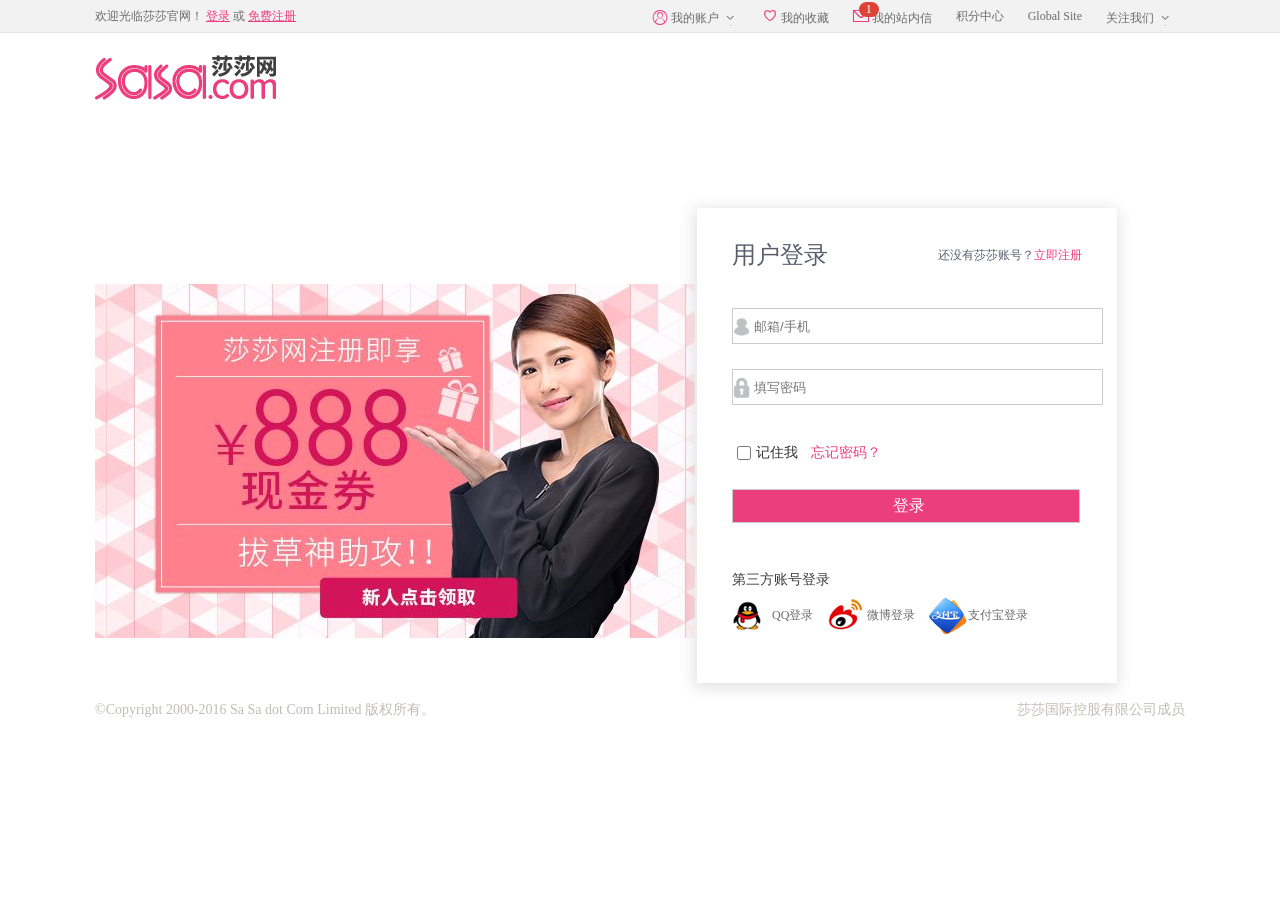
<file: register.html>
<!DOCTYPE html>
<html>
	<head>
		<meta charset="UTF-8">
		<title>莎莎网登录界面</title>
		<link rel="Shortcut Icon" href="images/favicon.ico.png" />
		<link rel="stylesheet" type="text/css" href="css/reset.css"/>
		<link rel="stylesheet" type="text/css" href="icon/iconfont.css"/>
		<link rel="stylesheet" type="text/css" href="css/topBar.css"/>
		<link rel="stylesheet" type="text/css" href="css/registercom.css"/>
		<script src="libs/jquery-1.11.3.js"></script>
		<script src="js/header.js"></script>
		<script src="js/register.js"></script>
		
		<script>
			$(function(){
				
				//console.log(1);//jq加载成功
				
				$("#topBar_load").load("header.html #topBar",header_callback);
				
			})
		</script>
	</head>
	<body>
		<!--加载topBar-->
		<div id="topBar_load"></div>
			<div id="logo_wrap">
				<div class="logo">
					<h1><a href="http://www.sasa.com/">莎莎网</a></h1>
				</div>
				
			</div>
			<div id="main_wrap" class="clear">
				<div class="main">
					<div class="login_box">
						<div class="title">
							<h2>用户登录</h2>
							<span>还没有莎莎账号？<a href="login.html" target="_blank">立即注册</a></span>
						</div>
						<form action="" name="login">
							<input type="text" 		placeholder="邮箱/手机" name="phone_num" minlength="5" class="phone_num mOver"/>
							<input type="password"  placeholder="填写密码" name="password" class="password mOver" />
							<label><input type="checkbox"  class="checkbox"/><span>记住我</span></label>
							<input type="button"    value="登录" name="submit" class="submit"/>
							
						</form>
						<div id="position_form">
							<div class="po_checkbox"><a href="forgetpwd.html" target="_blank">忘记密码？</a></div>
						</div>
						<div id="partners">
							<p>第三方账号登录</p>
							<span class="qq"><a href="javascript:;">QQ登录</a></span>
							<span class="weibo"><a href="javascript:;">微博登录</a></span>
							<span class="zhifubao"><a href="javascript:;">支付宝登录</a></span>
						</div>
						<div id="z_index_10">
							<p>!</p><span>用户名或密码错误</span>
						</div>
						<div id="z_index_11">
							<p>!</p><span>用户名不存在</span>
						</div>
					</div>
				</div>
			</div>
			<div id="login_foot">
				<div class="footer">
					<p class="left"><span>&copy;</span>Copyright 2000-2016 Sa Sa dot Com Limited 版权所有。</p>
					<p class="right">莎莎国际控股有限公司成员</p>
				</div>
			</div>
	</body>
</html>
</file>
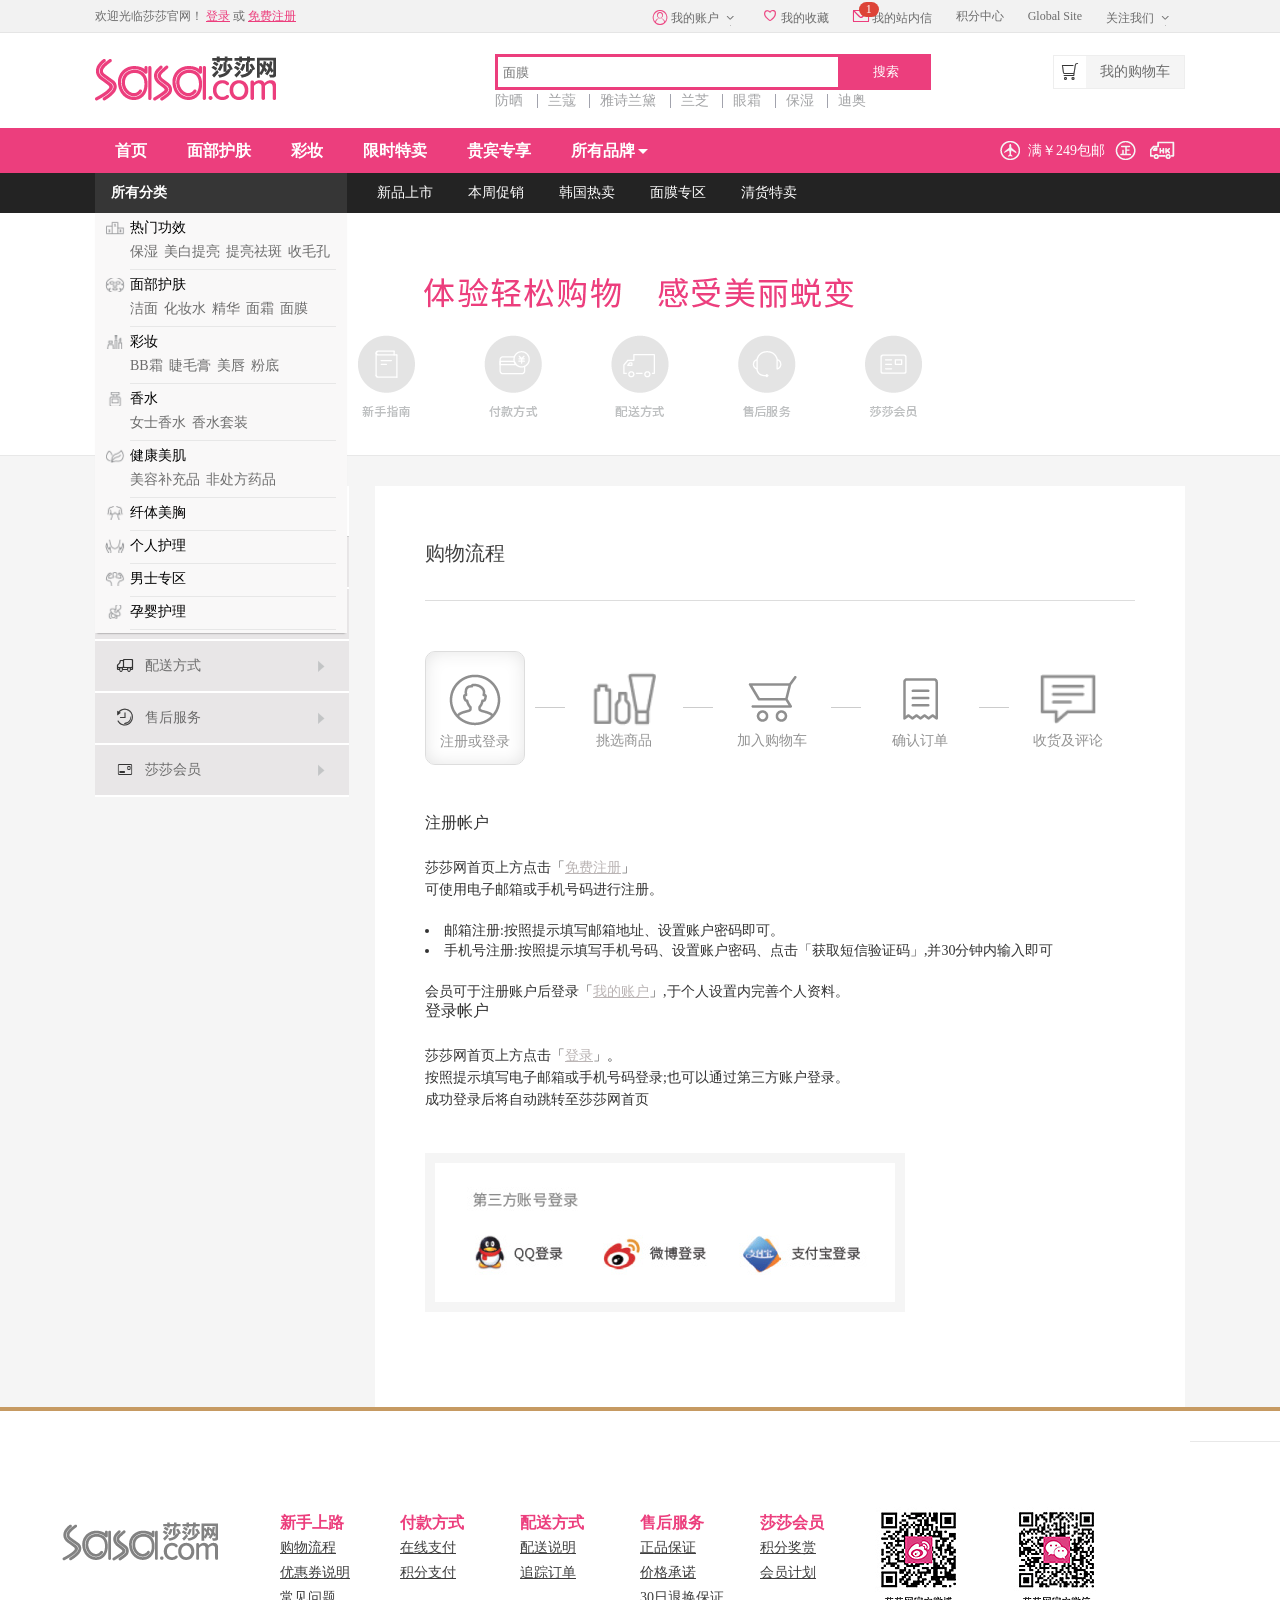
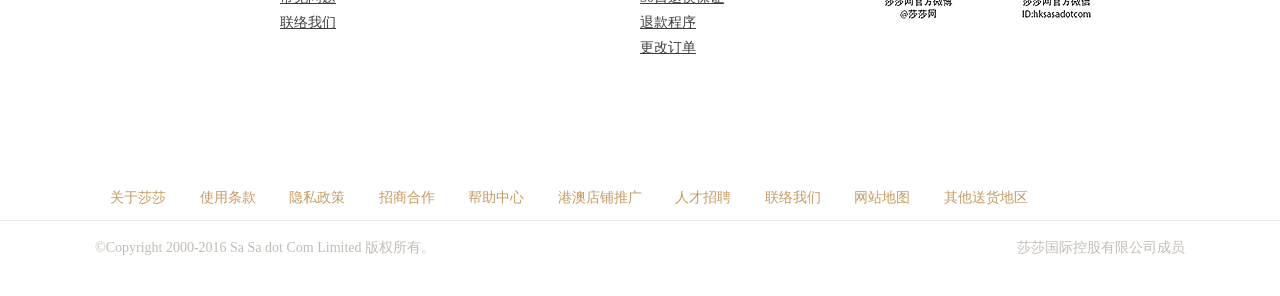
<file: shopProcess.html>
<!DOCTYPE html>
<html>
	<head>
		<meta charset="UTF-8">
		<title>香港莎莎官网 - 正品美妆海淘商城,化妆品护肤品海外购首选</title>
		<link rel="Shortcut Icon" href="images/favicon.ico.png" />
		<link rel="stylesheet" type="text/css" href="css/reset.css"/>
		<link rel="stylesheet" type="text/css" href="icon/iconfont.css"/>
		<link rel="stylesheet" type="text/css" href="css/topBar.css"/>
		<link rel="stylesheet" type="text/css" href="css/top_main.css"/>
		<link rel="stylesheet" type="text/css" href="css/footer.css"/>
		<link rel="stylesheet" type="text/css" href="css/shopProcess.css"/>
		<script src="libs/jquery-1.11.3.js"></script>
		<script src="js/header.js"></script>
		<script src="js/indexMain.js"></script>
		<script src="js/three_menu.js"></script>
		<script src="js/shopProcess.js"></script>
		<script>
			$(function(){
				$("#header_load").load("header.html #topBar",header_callback);
				$("#top_main_wrap").load("index.html #top_main_wrap");
				$("#nav_Bar_Wrap").load("index.html #nav_Bar_Wrap");
				$("#nav_category_wrap").load("index.html #nav_category_wrap",topCallBack);
				$("#footer_load").load("index.html #helper");
				
				three_menu_callBack();
			})
		</script>
	</head>
	<body>
		<!--调用头部-->
		<div id="header_load"></div>
		<!--调用top_main_wrap-->
		<div id="top_main_wrap"></div>
		<!--调用顶部导航-->
		<div id="nav_Bar_Wrap"></div>
		<!--调用商品分类导航-->
		<div id="nav_category_wrap"></div>
		<!--体验轻松购物-->
		<div id="show_wrap" class="clear"> 
			<div class="shop_show">
				<a href="javascript:;"><img src="images/buyProductFlow.png" alt="" /></a>
			</div>
		</div>
		<div id="main_wrap">
			<div class="tab_buy">
				<div class="list_buy">
					<div class="list_title">帮助中心</div>
					<dl class="oDl_tab">
						<dt><i class="iconfont">&#xe60e;</i><a href="javascript:;">新手上路</a><span class="iconfont">&#xe611;</span></dt>
						<dd><a href="javascript:;">购物流程</a></dd>
						<dd><a href="javascript:;">优惠券说明</a></dd>
						<dd><a href="javascript:;">常见问题</a></dd>
						<dd><a href="javascript:;">联络我们</a></dd>
					</dl>
					<dl class="oDl_tab"> 
						<dt><i class="iconfont">&#xe60d;</i><a href="javascript:;">付款方式</a><span class="iconfont">&#xe611;</span></dt>
						<dd><a href="javascript:;">购物流程</a></dd>
						<dd><a href="javascript:;">优惠券说明</a></dd>
						<dd><a href="javascript:;">常见问题</a></dd>
						<dd><a href="javascript:;">联络我们</a></dd>
					</dl>
					<dl class="oDl_tab">
						<dt><i class="iconfont">&#xe610;</i><a href="javascript:;">配送方式</a><span class="iconfont">&#xe611;</span></dt>
						<dd><a href="javascript:;">购物流程</a></dd>
						<dd><a href="javascript:;">优惠券说明</a></dd>
						<dd><a href="javascript:;">常见问题</a></dd>
						<dd><a href="javascript:;">联络我们</a></dd>
					</dl>
					<dl class="oDl_tab">
						<dt><i class="iconfont">&#xe605;</i><a href="javascript:;">售后服务</a><span class="iconfont">&#xe611;</span></dt>
						<dd><a href="javascript:;">购物流程</a></dd>
						<dd><a href="javascript:;">优惠券说明</a></dd>
						<dd><a href="javascript:;">常见问题</a></dd>
						<dd><a href="javascript:;">联络我们</a></dd>
					</dl>
					<dl class="oDl_tab">
						<dt><i class="iconfont">&#xe60f;</i><a href="javascript:;">莎莎会员</a><span class="iconfont">&#xe611;</span></dt>
						<dd><a href="javascript:;">购物流程</a></dd>
						<dd><a href="javascript:;">优惠券说明</a></dd>
						<dd><a href="javascript:;">常见问题</a></dd>
						<dd><a href="javascript:;">联络我们</a></dd>
					</dl>
				</div>
				<div class="content">
					<div class="main_content">
						<div class="title"><h2>购物流程</h2></div>
						<div class="type_logo">
							<ul>
								<li style="background:none;padding-left:0;"><a  href="javascript:;"style="box-shadow: inset 0px 0px 20px -3px #ddd;border:1px solid #ddd;"><img src="images/type_logo01.png"><span>注册或登录</span></a></li>
								<li><a href="javascript:;"><img src="images/type_logo02.png"><span>挑选商品</span></a></li>
								<li><a href="javascript:;"><img src="images/type_logo03.png"><span>加入购物车</span></a></li>
								<li><a href="javascript:;"><img src="images/type_logo04.png"><span>确认订单</span></a></li>
								<li style="padding-right:0"><a href="javascript:;"><img src="images/type_logo05.png"><span>收货及评论</span></a></li>
							</ul>
						</div>
					</div>
					<div class="tab01 tab_click" style="display:block;">
							<h3>注册帐户</h3>
							<p>莎莎网首页上方点击「<a href="login.html" target="_blank">免费注册</a>」</p>
							<p>可使用电子邮箱或手机号码进行注册。</p>
							<ol>
								<li>邮箱注册:按照提示填写邮箱地址、设置账户密码即可。</li>
								<li>手机号注册:按照提示填写手机号码、设置账户密码、点击「获取短信验证码」,并30分钟内输入即可</li>
							</ol>
							<p>会员可于注册账户后登录「<a href="javascript:;">我的账户</a>」,于个人设置内完善个人资料。</p>
							<h3>登录帐户</h3>
							<p>莎莎网首页上方点击「<a href="register.html">登录</a>」。</p>
							<p>按照提示填写电子邮箱或手机号码登录;也可以通过第三方账户登录。</p>
							<p>成功登录后将自动跳转至莎莎网首页</p>
							<img src="images/tab01_Pic.jpg" alt="" />
					</div>
					<div class="tab02 tab_click">
						<h3>搜索商品</h3>
						<p>您可以输入关键字或品牌查找心仪商品。</p>
						<img src="images/tab02_01.png" alt="" />
						<p>您可以使用首页分类导航功能查找商品。</p>
						<img src="images/tab02_02.png" alt="" />
						<p>您可以点击页面上方的  
							<a href="javascript:;">限时特卖</a>、
							<a href="javascript:;">面膜专区</a>、
							<a href="javascript:;">韩国热卖 </a>、
							<a href="javascript:;">本周促销</a>、
							<a href="javascript:;">清货特卖</a>、 ,查看最新的商品及 优惠信息,享受购物乐趣。
						</p>
						<img src="images/tab02_03.jpg" alt="" />
						<p>莎莎网将在首页推出并更新不同类型的促销活动、限时推广以及抽奖有礼等惊喜活动回馈我们的 顧客。请不要错过哦!</p>
					</div>
					<div class="tab03 tab_click">
						<h3>加入购物车</h3>
						<p>点击「加入购物车」将心仪商品添加到您的购物车中。 页面右上方的「我的购物车」将实时显示商品数量以及金额。 您可以选择「去购物车结算」或继续购物、连同其他心仪商品一并结算。</p>
						<img src="images/tab03_01.jpg" alt="" />
						<p>您可于「我的购物车」中查看以及修改订单中的商品数量。 订单确认无误后,可点击「结帐」前往「确认订单信息」进行结算。</p>
					</div>
					<div class="tab04 tab_click">
						<h3>填写收货信息</h3>
						<p>为了避免影响订单的正常处理和配送,请您务必准确无误地填写收货信息,包括:收货人姓名、联 系方式、地址以及邮编。 关于收货地址,您也可以通过「我的账户」内「<a href="javascript:;">收货地址管理</a>」中添加或修改常用地址。</p>
						<img src="images/tab04_01.png" alt="" />
						<h3>使用优惠券</h3>
						<p>会员结账时可以选择使用优惠券,每张订单只可以使用一张优惠券。</p>
						<img src="images/tab04_02.png" alt="" />
						<p>如持有有效优惠券,请在「优惠券代码」填入代码或在「使用优惠券」选择优惠券点击「确定」使用, 优惠將立时显示。如放弃使用,点击「取消」按钮即可。</p>
						<h3>填写支付信息</h3>
						<p>莎莎网提供多种支付方式,包括在线支付以及微信支付。请选择合适的支付方式并按指示填写信 息完成付款。</p>
						<img style="width:690px;height:320px;" src="images/tab04_03.png" alt="" />
						<h3>确定订单</h3>
						<p>请再次核对商品信息、收货信息以及支付信息后,点击「进行结账」确认并提交订单。网页会根据 您所选择的支付方式弹出相应的付款窗口。 付款成功后,页面自动更新并跳转至「订单成功」页面、立即显示订单号码。您可以点击「查看订单 详情」或登入「我的账户」内「我的订单」查看订单状态。</p>
						<img src="images/tab04_04.png" alt="" />
					</div>
					<div class="tab05 tab_click">
						<h3>收货及评价</h3>
						<p>到货后,请登入「我的订单」点评商品并获取会员积分。 莎莎网将每月挑选出20个最佳评价、并额外送出100分会员积分!您的宝贵建议或意 见,我们将一一收集,务求改善及提高商品质素。</p>
						<img src="images/tab05_01.png" alt="" />
						<img src="images/tab05_02.png" alt="" />
						<h3>30日退换保证</h3>
						<p>莎莎网专业、谨慎。商品由包装到配送,均由专员复核检查,质量绝对有保证。我们更诚意提供「30日商品退换购物保证」,让您购物无后顾之忧。 如收货后对商品不满,您可以在收货日起30 日内登入「我的订单」并申请售后服务。 请按指示填写相关申诉要求,我们将及时处理。</p>
						<img src="images/tab05_03.png" alt="" />
						<img src="images/tab05_04.png" alt="" />
					</div>
				</div>
			</div>
		</div>
		<!--调用尾部-->
		<div id="footer_load"></div>
					
	</body>
</html>
</file>
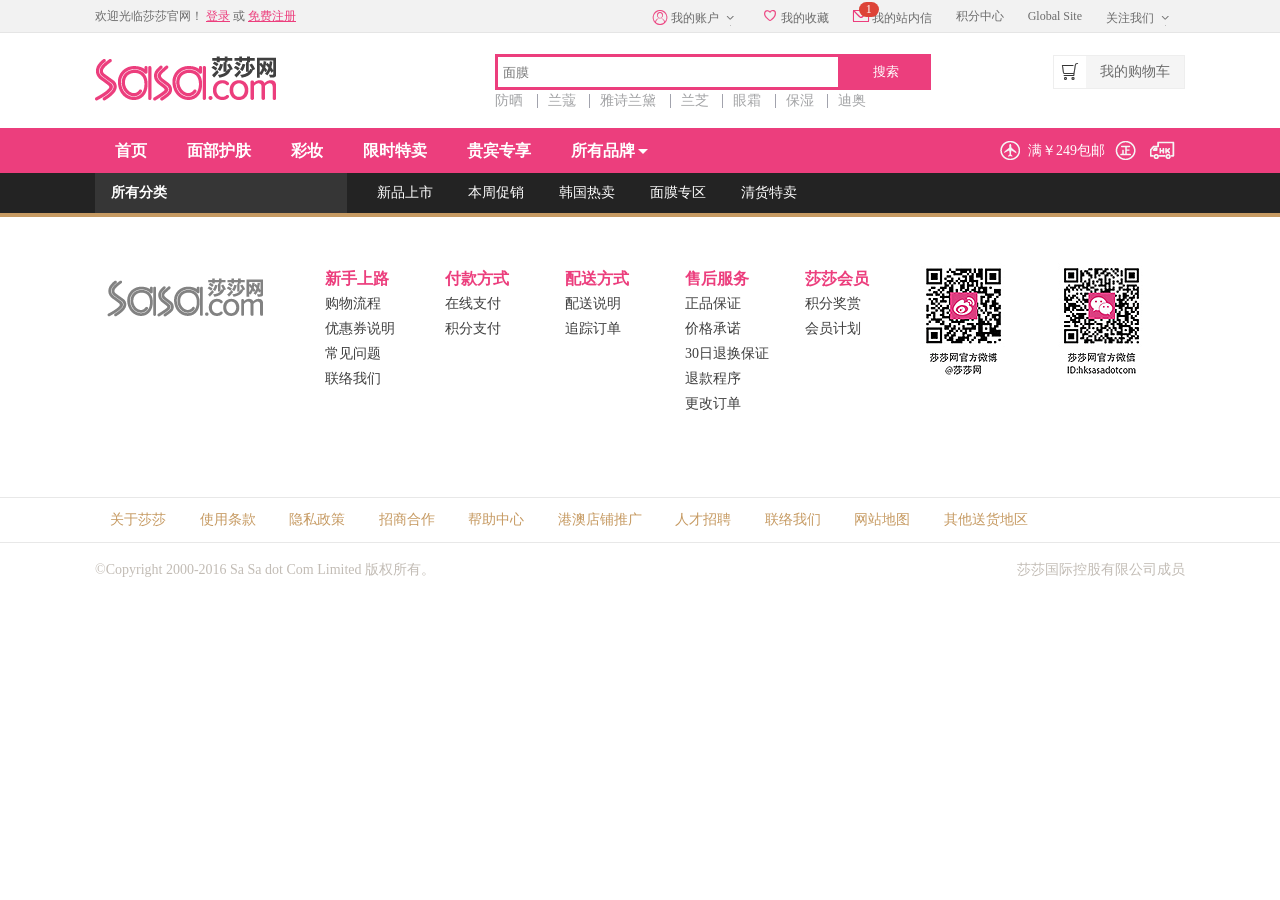
<file: 头部和尾部的模板.html>
<!DOCTYPE html>
<html>
	<head>
		<meta charset="UTF-8">
		<title>香港莎莎官网 - 正品美妆海淘商城,化妆品护肤品海外购首选</title>
		<link rel="Shortcut Icon" href="images/favicon.ico.png" />
		<link rel="stylesheet" type="text/css" href="css/reset.css"/>
		<link rel="stylesheet" type="text/css" href="icon/iconfont.css"/>
		<link rel="stylesheet" type="text/css" href="css/topBar.css"/>
		<link rel="stylesheet" type="text/css" href="css/top_main.css"/>
		<link rel="stylesheet" type="text/css" href="css/footer.css"/>
		<script src="libs/jquery-1.11.3.js"></script>
		<script src="js/header.js"></script>
		<script src="js/indexMain.js"></script>
		<script src="js/three_menu.js"></script>
		<script>
			$(function(){
				$("#header_load").load("header.html #topBar",header_callback);
				$("#top_main_wrap").load("index.html #top_main_wrap");
				$("#nav_Bar_Wrap").load("index.html #nav_Bar_Wrap");
				$("#nav_category_wrap").load("index.html #nav_category_wrap",topCallBack);
				$("#footer_load").load("index.html #helper");
				
				three_menu_callBack();
			})
		</script>
	</head>
	<body>
		<!--调用头部-->
		<div id="header_load"></div>
		<!--调用top_main_wrap-->
		<div id="top_main_wrap"></div>
		<!--调用顶部导航-->
		<div id="nav_Bar_Wrap"></div>
		<!--调用商品分类导航-->
		<div id="nav_category_wrap"></div>
		<!--调用尾部-->
		<div id="footer_load"></div>
					
	</body>
</html>
</file>
<file: icon/iconfont.css>
@font-face {font-family: "iconfont";
  src: url('iconfont.eot?t=1474032218'); /* IE9*/
  src: url('iconfont.eot?t=1474032218#iefix') format('embedded-opentype'), /* IE6-IE8 */
  url('iconfont.woff?t=1474032218') format('woff'), /* chrome, firefox */
  url('iconfont.ttf?t=1474032218') format('truetype'), /* chrome, firefox, opera, Safari, Android, iOS 4.2+*/
  url('iconfont.svg?t=1474032218#iconfont') format('svg'); /* iOS 4.1- */
}

.iconfont {
  font-family:"iconfont" !important;
  font-size:16px;
  font-style:normal;
  -webkit-font-smoothing: antialiased;
  -webkit-text-stroke-width: 0.2px;
  -moz-osx-font-smoothing: grayscale;
}
.icon-icon08:before { content: "\e600"; }
.icon-fukuanfangshi:before { content: "\e60d"; }
.icon-xiaosanjiaoup:before { content: "\e601"; }
.icon-xingxing:before { content: "\e615"; }
.icon-hezi:before { content: "\e602"; }
.icon-xiaosanjiao:before { content: "\e614"; }
.icon-zhanghu:before { content: "\e603"; }
.icon-sanjiao:before { content: "\e613"; }
.icon-xialajiantou:before { content: "\e604"; }
.icon-liulanjilu:before { content: "\e605"; }
.icon-dlsz:before { content: "\e60e"; }
.icon-gouwuche:before { content: "\e606"; }
.icon-huiyuanqia:before { content: "\e60f"; }
.icon-erweima:before { content: "\e607"; }
.icon-06:before { content: "\e608"; }
.icon-praise-copy:before { content: "\e609"; }
.icon-jiangbei:before { content: "\e60a"; }
.icon-xin:before { content: "\e60b"; }
.icon-dankuangguanbianniu:before { content: "\e616"; }
.icon-xiaosanjiao1:before { content: "\e611"; }
.icon-icons64x6460:before { content: "\e60c"; }
.icon-danchukuangtishi:before { content: "\e617"; }
.icon-lingxing:before { content: "\e618"; }
.icon-peisong:before { content: "\e610"; }
.icon-down-copy:before { content: "\e612"; }
</file>
<file: css/topBar.css>
@charset "utf-8";
/* CSS Document */
					/*2*/
					/*topBar*/
/*左边*/
	#topBar{
		height: 32px;
	    line-height: 32px;
	    background-color: #f2f2f2;
	    font-size: 12px;
	    color: #6c6c6c;
	    border-bottom: 1px solid #e5e5e5;
	}
	#topBar .bar{
		width: 1090px;
		margin: 0 auto;
	}
	.login_bar{
		float:left;
	}
	.login_bar a{
		color:#EC3E7D;
		text-decoration: underline;
	}
	

/*右边*/
	.member_link{
		float:right;
	}
	.top_right li{
		float:left;
	}
	.pos_re_01{
		position:relative;
		
	}
	.pos_re_01 .pos_ab_01{
		position:absolute;
		top:32px;
		left:0;
		background:#fff;
		z-index:2;
		padding-left:11px;
		display:none;
		box-shadow: 0px 6px 12px -4px #666;
	}
	.top_right .man,.top_right .heart,.top_right .letter{
		color:#ec3e7d;
		font-size:16px;
	}
	.pos_re_01 .sanjiao01,.pos_re_03 .sanjiao01{
		font-size:16px;
		
	}
	.top_right a{
		display: block;
		height:32px;
		padding:0 12px;
		line-height:32px;
		
	}
	.top_right a:hover{
		background:#fff;
	}
	.top_right a:hover .sanjiao01{
		color:#6c6c6c;
	}
	.pos_re_02 {
		position:relative;
	}
	.pos_re_02 #letter_num{
		position:absolute;
		top:2px;
		left:18px;
		width:20px;
		height:15px;
		border-radius:10px;
		background:#DD4337;
		color:#fff;
		font-size:12px;
		text-align:center;
		line-height:15px;
	}
	.pos_re_03{
		position:relative;
		
	}
	.pos_re_03 ul{
		background: #fff;
	    position: absolute;
	    top: 32px;
	    left: -17px;
	    padding: 0 18px;
	    z-index: 2;
	    display: none;
	    box-shadow: 1px 8px 15px -7px #666;
	}
	.pos_re_03 ul li{
		float:none;
		
	}	
	.pos_re_03 ul li a{
		padding: 0 5px 0 19px;
	}	
	.link .shoucang a{
		background:url(../images/letter.png) no-repeat left center;
	}
	.link .xinlang a{
		background:url(../images/xinlang.png) no-repeat left center;
	}
	.link .shasha a{
		background:url(../images/shasha.png) no-repeat left center;
	}
	.link .youku a{
		background:url(../images/youku.png) no-repeat left center;
	}
	.pos_re_03 #saoma img{
		position: absolute;
	    top: 32px;
	    left: -130px;
	    width: 100px;
	    height: 100px;
	    z-index: 2;
	    border: 14px solid #fff;
	    display:none;
	        box-shadow: -9px 10px 23px -15px #666;
	}
		/*topBar结束*/
		
		/*顶部的导航*/
	#nav_Bar_Wrap{
		background:#EC3E7D;
	}
	#nav_Bar_Wrap .nav_Bar{
		width:1090px;
		height:45px;
		margin:0 auto;
	}
	#nav_Bar_Wrap .nav_Bar_L{
		float:left;
	}
	.n_B_L_Ul{
		float:left;
		
		
	}
	.n_B_L_Ul .nav_text{
		float:left;
		position:relative;
	}
	.n_B_L_Ul .nav_text a{
		padding:0 20px;
		display:block;
		float:left;
		font-size:16px;
		font-weight:bold;
		color:#fff;
		font-family:"microsoft yahei";
		line-height:45px;
	}
	.n_B_L_Ul .nav_text .nav_saojiao01{
		cursor: pointer;
	    width: 0;
	    height: 0;
	    border-width: 5px;
	    border-style: solid;
	    font-size: 0;
	    line-height: 0;
	    position: absolute;
	    left: 87px;
	    top: 21px;
	    border-color: #fff #EC417D #EC417D #EC417D;
	}
	
	/*顶部手风琴效果*/
	
	.nav_Bar_R .sfq{
		width:185px;
		height:45px;
		float:right;
	}
	.nav_Bar_R .sfq li{
		float:left;
		width:35px;
		color:#fff;
		text-align: center;
		height:45px;
		line-height:45px;
		overflow:hidden;
	}
	.nav_Bar_R .sfq li p{

		float:left;
	}
	.nav_Bar_R .sfq li img{
		margin-top: 13px;
	    float: left;
	    margin-right: 8px;
		
	}
	
	/*顶部的二级菜单*/
	
	.nav_text .nav_two {
		width:440px;
		height:0;
		position:absolute;
		top:45px;
		left:0;
		background: #fff;
		border-top:0;
		z-index:2;
		overflow: hidden;
	}
	.n_B_L_Ul .nav_text .nav_saojiao02{
		cursor: pointer;
	    width: 0;
	    height: 0;
	    border-width: 7px;
	    border-style: solid;
	    font-size: 0;
	    line-height: 0;
	    position: absolute;
	    left: 41px;
	    top: 32px;
	    display: none;
	    border-color: #EC417D #EC417D #eee #EC417D;
	}
	.n_B_L_Ul .nav_text .nav_t_title{
		color:#EC417D;
		height:12px;
		padding:15px 0 15px 20px;
		background:#eee;
		width:420px;
		font-size: 12px;
		line-height:12px;
	}
	.n_B_L_Ul .nav_text .nav_two_left{
		width:222px;
		padding-left:20px;
		float:left;
	}
	.n_B_L_Ul .nav_text .nav_two_left p{
		width:210px;
		height:30px;
		font-size:16px;
		text-align:center;
		border-top:1px dashed #ddd;
		margin-top:12px;
	}
	.n_B_L_Ul .nav_text .nav_two_left p a{
		color:#363636;
		line-height:30px;
		margin-left:20px;
		
	}
	.n_B_L_Ul .nav_text .brandName li{
		overflow:hidden;
		float:none;
	}
	.n_B_L_Ul .nav_text .brandName a{
		display: block;
	    margin-top: 12px;
	    color: #363636;
	    padding: 0;
	    font-size: 12px;
	    line-height:12px;
	    font-weight:100;
	}
	.n_B_L_Ul .nav_text .brandName a:hover{
		color:#000;
	}
	.n_B_L_Ul .nav_text .brandImg{
		float:left;
		width:198px;
		
	}
	.n_B_L_Ul .nav_text .brandImg li{
		float:left;
		border-left:1px dashed #ddd;
		border-bottom:1px dashed #ddd;
	}
	.n_B_L_Ul .nav_text .brandImg a{
		padding:0;
		
	}
	.n_B_L_Ul .nav_text .brandImg img{
		display: block;
		
	}
	/*顶部的导航结束*/
	
	/*banner上面的商品分类*/
	/*left*/
	#nav_category_wrap{
		background:#232323;
	}
	.nav_category{
		width:1090px;
		margin:0 auto;
	}
	.all_category{
		width:252px;
		height:40px;
		position:relative;
		float:left;
	}
	.all_category .category_title{
		padding-left:16px;
		width:236px;
		height:40px;
		line-height:40px;
		background:#363636;
		font-weight:bold;
		color:#fff;
		cursor:pointer;
	}
	.category_content{
		position:absolute;
		top:40px;
		left:0;
		z-index:5;
		width:252px;
		background:#f9f8f8;
		height:420px;
		box-shadow: 0px 2px 2px -2px #666;
	}
	.oUl01{
		width:232px;
		padding:0 10px;
		overflow:hidden;
	}
	.oUl01 h3{
		padding-left:25px;
		/*background:url(../images/category_title01.png) no-repeat left center;*/
		margin-top:8px;
		/*background-size:20px;*/
		
	}
	.oUl01 h3 a{
		color:#000;
		font-weight:100;
		
	}
	.oUl01 h3 a:hover{
		color:#EC3E7D;
	}
	.oUl01 ul {
		width: 206px;
	    float: left;
	    margin-top: 10px;
	    margin-left: 25px;
	    border-bottom: 1px solid #E7E7E7;
	    
	}
	.oUl01 ul li{
		float:left;
		margin-right:6px;
		margin-bottom:10px;

	}
	
	/*定位*/
	.oUl01_01{
		width:121px;
		height:420px;
		background:#fff;
		opacity:0.95;
		position:absolute;
		top:0;
		left:252px;
		padding:0 17px;
		box-shadow: -4px 2px 10px -8px #666;
		display:none;
		
	}
	.oUl01_01 div{
		margin-top:20px;
		overflow:hidden;
	}
	.oUl01_01 h3{
		margin-bottom:20px;
	}
	.oUl01_01 h3 a{
		color:#000;
		
	}
	.oUl01_01 h3 a:hover{
		color:#EC3E7D;
	}
	.oUl01_01 ul{
		float:left;
	}
	.oUl01_01 ul li{
		float:left;
		margin:0 8px 10px 0;
	}
	/*right*/
	.other_category{
		float:left;
		position:relative;
		margin-left:20px;
	}
	.other_category a{
		padding:0 10px;
		line-height:40px;
		color:#fff;
	}
	.other_category a:hover{
		color:#EC3E7D;
	}
	.other_category li{
		margin-right:15px;
		float:left;
	}
	.other_category .line_move{
		width:76px;
		height:2px;
		border-bottom: 2px solid #c69a62;		
		position:absolute;
		top:36px;
		left:0;
		display: none;
	}
	/*banner上面的商品分类*/
	
	/*banner开始*/
	#banner_wrap{
		height:420px;
		min-height:420px;
		height:auto !important;
		background:#FFB7C5;
		width:100%;
		position:relative;
		
	}
	#banner_wrap .banner div{
		height:420px;
		margin:0 auto;
		position:absolute;
		width:100%;
		opacity:0;
	}
	#banner_wrap .banner_btn_po{
		width:838px;
		padding-left:252px;
		margin:0 auto;

		position:relative;

	}
	#banner_wrap .banner_btn{
		position:absolute;
		top:400px;
		left:600px;
	}
	#banner_wrap .banner_btn li{
		width:12px;
		height:12px;
		border-radius:50%;
		background:#999;
		float:left;
		margin-right:10px;
	}
	#banner_wrap .banner_btn .activeBtn{
		background:#EC3E7D;
	}
	/*banner结束*/
</file>
<file: css/top_main.css>
@charset "utf-8";
/* CSS Document */

		/*1*/
		/*首页top_main*/

#top_main_wrap{
	min-height:95px;
	height:95px;
	height:auto !important;
}
.top_main{
	height:95px;
	margin:0 auto;
	width:1090px;
}
.sasa_logo{
	float:left;
	overflow:hidden;
	text-indent:-2000px;
}
.sasa_logo h1 a{
	width:181px;
	height:45px;
	background:url(../images/sasalogo.png) no-repeat;
	margin-top:23px;
	display: block;
}

.top_search{
	width:436px;
	height:74px;
	float:left;
	margin-left:219px;
	margin-top:21px;
	position:relative;
	
}
.top_search .search_wrap{
	width:436px;
	height:36px;
	
}
/*搜索框外形*/
.top_search .search{
	width:335px;
	height:30px;
	border:3px solid #EC3E7D;
	float:left;
	padding-left:5px;
}
.top_search .btn_search_top{
	height:36px;
	float:left;
	width:90px;
	color:#fff;
	text-align:center;
	line-height:36px;
	border:none;
	background:#EC3E7D;
	cursor:pointer;
}
/*搜索框下面列表*/
.top_search .aList a{
	padding: 0 10px;
    border-left: 1px solid #A2A3AD;
    margin-top: 4px;
    display: inline-block;
    color:#A2A3A5;
}
.top_search .aList a:hover{
	color:#EC3E7D;
}
/*购物车*/
.top_buycar{
	float: right;
    width: 130px;
    height: 32px;
    border: 1px solid #EEEEEE;
    margin-top: 22px;
    position:relative;
    
}
.top_buycar .car{
	width:32px;
	float:left;
	text-align:center;
	line-height:32px;
}
.top_buycar .link_buyCar{
	width:98px;
	text-align:center;
	line-height:32px;
	background:#F5F5F5;
	float:left;
}

/*购物车定位文字信息*/

#buyCar_po{
	width:300px;
	height:70px;
	background:#fff;
	box-shadow:0px 2px 9px -3px #666;
	position:absolute;
	top:30px;
	left:-175px;
	z-index:1;
	text-align:center;
	line-height:70px;
	color:#3e3e3e;
	cursor:pointer;
	display:none;
}
#buyCar_po p{
	text-align: center;
    line-height: 24px;
    margin-top: 10px;
}
</file>
<file: css/footer.css>
@charset "utf-8";
/* CSS Document */

/*footer_helper*/
#helper{
	background-color: #fff;
    border-top: 4px solid #c69a62;
    min-height: 209px;
    padding: 30px 0;
}
#helper .content{
	width:1090px;
	margin:0 auto;
	min-height:250px;
	height:auto !important;
	height:250px;
}
#helper .foot_logo a {
	display: block;
	width:180px;
	height:60px;
	background:url(../images/foot_logo.png) no-repeat left center;
	
}
#helper .foot_logo {
	overflow:hidden;
	float:left;
	margin: 20px 20px 0 0;
}
#helper dl{
	width:90px;
	height:230px;
	overflow:hidden;
	float:left;
	margin: 20px 0 0 30px;
}
#helper dl dt{
	font-size:16px;
	font-weight:bold;
	color:#ec3e7d;
	line-height:24px;
}
#helper dl dd{
	line-height:25px;
	
}
#helper dl dd a{
	color:#3e3e3e;
}
#helper dl dd a:hover{
	color:#000;
}
/*foot上面的二维码*/
#helper .weixin .wx01 a{
	display:block;
	height:114px;
	width:88px;
	background:url(../images/sasaweibo.png) no-repeat left center;
	
}
#helper .weixin .wx02 a{
	display:block;
	height:114px;
	width:88px;
	background:url(../images/sasaweixin.png) no-repeat left center;
	
}
#helper .weixin span {
	display:block;
	padding:0 25px;
	float:left;

}
#helper .weixin{
	margin-top:16px;
	float:left;

}
/*foot_link*/
#helper .foot_link a{
	display:inline-block;
	padding: 0 15px;
    color: #c69a62;
}
#helper .foot_link a:hover{
	color:#333;
}
#helper .foot_link{
	border-top: 1px solid #e8e8e8;
    border-bottom: 1px solid #e8e8e8;
    padding: 15px 0;

}
#helper .foot_link .margin_auto{
	 margin:0 auto;
	width:1090px;   
}



#login_foot .footer{
	width:1090px;
	height:25px;
	margin:20px auto 0;

}
.footer .left{
	float:left;
}
.footer .right{
	float:right;
}
.footer p{
	font-size:14px;
	color:#C2BCB5;
}
</file>
<file: css/index_checkMust.css>
@charset "utf-8";
/* CSS Document */

/*index_checkMust每日必看*/

.checkMust{
	min-height:590px;
	height:auto !important;
	height:642px;
	position:relative;
}

.checkMust .checkM_title {
	height: 47px;
    border-top: 4px solid #D2021D;
    width: 1090px;
    position: relative;
    margin: 0 auto;
    margin-top: 50px;
}
.checkMust .checkM_title span{
	display:block;
	height:30px;
	width:340px;
	position:absolute;
	top:-20px;
	left:376px;
	background:#fff url(../images/home-bt.png) no-repeat 14px 0;
}
.checkM_Img_bg{
	width:1090px;
	
	margin:0 auto;
	background:url(../images/checkBg_l.jpg) no-repeat left center;
}
.checkM_Img{
	width:1090px;
	background:red;
	
}
.checkM_Img li{
	float:left;
	border-left:1px solid #BFC1C2;
	border-top:1px solid #BFC1C2;

	
}
.checkM_Img li:hover{
	z-index:2;
	box-shadow: -17px 19px 27px -23px #666;
}
.checkM_Img img{
	display: block;
	width:271px;
	height:271px;
}
.checkM_Img .r_bor{
	border-right:1px solid #BFC1C2;
}
.checkM_Img .b_bor{
	border-bottom:1px solid #BFC1C2;
}
.checkBg_left{
	position: absolute;
    top: 50px;
    left: 0;
    right: 537px;
    margin-right: 50%;
    height: 545px;
    overflow: hidden;
    /*background: url(../images/checkBg_l.jpg) no-repeat 100% 0%;*/
}
.checkBg_right{
	position: absolute;
    top: 50px;
    right: 0;
    left: 537px;
    margin-left: 50%;
    height: 545px;
    overflow: hidden;
    /*background: url(../images/checkBg_r.jpg) no-repeat 0% 0%;*/
}

	/*<!--limiteOffer中的6张图片-->*/

/*标题*/
#morePic_wrap{
	margin-top:12px;
	background:#F2F2F2;
	padding-bottom: 30px;
}
.limiteOffer{
	width:1090px;
	margin:0 auto;
}
.limite_title{
	height:96px;
	border-bottom:4px solid #D2021D;
	margin-bottom:10px;
	overflow:hidden;
}
.limite_title span{
	width:328px;
	height:30px;
	display:inline-block;
	background:url(../images/home-bt.png) no-repeat 0 -70px;
	margin-top:40px;
}
.limite_title a{
	display:block;
	float:right;
	font-size:16px;
	color:#3E3E3E;
	margin-top:48px;
}
/*图片*/
.limite li{
	width:346px;
	height:574px;
	margin: 0 0 25px 25px;
	float:left;
	position:relative;
	background:#fff;
	position:relative;
	-webkit-transition:all 0.5s ease-in-out;
    -moz-transition:all 1s ease-in-out;

	
}
.limite li .count{
	background:url(../images/tips.png) no-repeat -265px -532px;
	position:absolute;
	top:12px;
	left:14px;
	width:65px;
	height:65px;
	z-index:100;
}
.limite li .count b{
	font-size: 22px;
    font-style: italic;
    color: #fff;
    line-height: 54px;
    font-weight: 100;
    margin-left: 5px;
}
.flashscal_pic{
	width:346px;
	height:346px;
	overflow:hidden;
}
.scale_price {
	border-bottom: 1px solid #eee;
    border-top: 1px solid #eee;
    padding: 10px 15px;
    color: #858587;
    
}
.scale_price .buy_num{
	float:right;
	margin-right:30px;
	font-size:14px;
	color:#858587;
}
.scale_price .buy_price{
	font-size:24px;
	float:left;
	color: #ec3e7d;
	margin-right:14px;
}
.scale_price .buy_del{
	color: #858587;
	text-decoration:line-through;
}
.flash_info{
	padding: 5px 15px;
	overflow:hidden;
	
}
.flash_info .douhao{
	width:18px;
	height:11px;
	display: inline-block;
	background:url(../images/douhao.jpg) no-repeat left center;
}
.flash_info .des01{
	font-size:15px;
	font-weight:bold;
	height:55px;
	line-height:28px;
	color:#3e3e3e;
	overflow:hidden;
}
.flash_info .des02{
	height:30px;
	font-size:14px;
	line-height:30px;
	color:#808082;
	font-weight:bold;
	white-space:nowrap;
	overflow:hidden;
	text-overflow:ellipsis;
	
}
.flash_info .des03{
	height:40px;
	line-height:20px;
	overflow:hidden;
	color:#808082;
}
.flash_info des04{
	color:#808082;
	line-height:24px;
	
}
.flash_info .des05{
	height:30px;
	line-height:30px;
	color:#808082;
	float:right;
}
.flash_info .des05 i{
	color: #c69a62;
    font-size: 18px;
    margin-right: 5px;
}
.comeBuy_bg{
	position:absolute;
	top:17%;
	left:25%;
	background:url(../images/tips.png) no-repeat -27px -23px;
	width:183px;
	height:183px;
	z-index:20;
	display:none; 
}
.limite li:hover .comeBuy_bg {
	display:block;
}
.limite li:hover {
	 box-shadow: 4px 0px 25px -6px #000;
}
.limite li:hover img{
	   
	    -webkit-filter: blur(24px);
}


/*<!--new arrivals新品上市-->*/

#newArr_wrap{
	padding-top:40px;
	width:1090px;
	margin:0 auto;
	
}
#newArr_wrap .newArr_title{
	margin-bottom: 10px;
    border-bottom: 4px solid #ec3e7d;
    height:60px;
    
}
#newArr_wrap span{
	width:320px;
	height:30px;
	display: block;
	float: left;
	background:url(../images/home-bt.png) no-repeat 0 -214px;
}
#newArr_wrap a{
	float:right;
	
}

/*自定义菜单*/
.cus_tab{
	height:42px;
	border-bottom:2px solid #d4d5d7;
	position:relative;
	margin-bottom:25px;
	
}
.cus_tab li{
	text-align:center;
	line-height:42px;
	float:left;
}
.cus_tab li a{
	display:block;
	padding: 0 24px;
	
}
.cus_tab .cus_line{
	width:104px;
	height:2px;
	border-bottom:2px solid #c69a62;
	position:absolute;
	top:40px;
	left:0;
}

			/*<!--上面小滑块滑到哪里哪个li就显示出来，不滑动的话不动，相当于tab选项卡-->*/

#newArr_tab li{
	width:253px;
	height:485px;
	float:left;
	margin: 0 0 25px 26px;

	position:relative;

}
#newArr_tab .formall {
	background:#fff;
	width:253px;
	height:485px;
	position:absolute;
	top:0 ;
	left:0;
	    box-shadow: 0px 0px 15px -5px #000;
}
#newArr_tab .arr_pic b{
	width:45px;
	height:45px;
	position:absolute;
	top:5px;
	left:5px;
}
#newArr_tab .arr_pic b img{
	width:45px;
	height:45px;
}
#newArr_tab .formall_cont .arr_pic span{
	width:60px;
	height:30px;
	position:absolute;
	top:5px;
	line-height:30px;
	right:5px;
	color:#98999b;
	background:url(../images/arr_country.png) no-repeat left center;
	padding-left:30px;
}
#newArr_tab .formall_cont .arr_pic span p{
	display:inline-block;
}
#newArr_tab li .arr_pic a{
	float:none;
	
}
#newArr_tab li .arr_pic{
	width:253px;
	height:253px;
	overflow:hidden;
}

/*价格部分*/
#newArr_tab .scal_price{
	border-bottom: 1px solid #eee;
    border-top: 1px solid #eee;
    padding: 10px 15px;
    color: #858587;
    overflow:hidden;
}
#newArr_tab .scal_price span{
	background:none;
	width:auto;
	height:auto;
}
#newArr_tab .scal_price .now_price{
	font-size:24px;
	color:#ec3e7d;
	float:left;
	margin-right:10px;
	line-height:24px;
}
#newArr_tab .scal_price .old_price{
	float:left;
	color:#858587;
	margin-top:5px;
}
#newArr_tab .scal_price .discout{
	float:right;
	color:#c69a62;
	margin-top:4px;
}
#newArr_tab .arr_info{
	padding:12px 15px;
	overflow:hidden;
}
#newArr_tab .arr_name{
	display:inline-block;
	height:20px;
	line-height:20px;
	overflow:hidden;
	white-space:nowrap;
	text-overflow:ellipsis;
}
#newArr_tab .arr_name a{
	color:#404040;
	}
#newArr_tab .arr_pr_info a{
	color:#404040;
	}
#newArr_tab .arr_pr_info {
	overflow: hidden;
    line-height: 20px;
    font-size: 14px;
    height: 40px;
    width:100px;
}
/*加入购物车*/
#newArr_tab .addBuyCar{
	overflow:hidden;
	display:none;
	margin-top:60px;
}
#newArr_tab .addBuyCar a{
	width:224px;
	height:42px;
	background:#ec3e7d;
	font-size:16px;
	color:#fff;
	display: block;
	line-height:42px;
	text-align:center;
	margin:0 auto;
	float:none;
}
#newArr_tab .addBuyCar a:hover{
	background:#F06597;
}
#newArr_tab li:hover .addBuyCar{
	display:block;
}
#newArr_tab li:hover .formall{
	box-shadow: 0px 0px 15px -5px #000;
	
}

/*hotbrands  热门品牌*/

#hotBrands_wrap{
	width:1090px;
	margin:0 auto;	
	overflow:hidden;
	padding-top:70px;
}
#hotBrands_wrap .hotBrands_title{
	height:60px;
	width:1090px;
	border-bottom: 4px solid #ec3e7d;
    margin-bottom: 10px;
	
}
#hotBrands_wrap .hotBrands_title span{
	width:300px;
	height:30px;
	display:inline-block;
	background:url(../images/home-bt.png) no-repeat 0 -143px;
}
#hotBrands_wrap .hotBrands_title a {
	display:block;
	float:right;
	line-height:60px;
	
}
/*hotbrands中的自定义菜单*/
.hot_tab{
	height:42px;
	border-bottom:2px solid #d4d5d7;
	position:relative;
	margin-bottom:25px;
	
}
.hot_tab li{
	text-align:center;
	line-height:42px;
	float:left;
}
.hot_tab li a{
	display:block;
	padding: 0 24px;
	
}
.hot_tab .hot_line{
	width:104px;
	height:2px;
	border-bottom:2px solid #c69a62;
	position:absolute;
	top:40px;
	left:0;
}
/*hotbrands中的图片*/
#hot_pic ul li {
	width:253px;
	height:150px;
	margin:25px 0 0 26px;
	float:left;
	position:relative;
	overflow:hidden;
	
}
#hot_pic ul li img{
	width:253px;
	height:150px;
	display:block;
}
#hot_pic ul li p{
	height:300px;
	position:absolute;
	top:0;
	left:0;
}
</file>
<file: css/fixed.css>
@charset "utf-8";
/* CSS Document */

/*吸顶菜单*/
#fix_menu{
	padding: 8px 0;
    position: fixed;
    top: 0;
    height:44px;
    left: 0;
    width:100%;
    z-index:200;
    display:none;
	
}
#fix_menu .bg000{
	background:#000;
	opacity:0.8;
	position:absolute;
	top:0;
	height: 44px;
	left:0;
	padding:8px 0;
	width:100%;
}
.width_1090{
	width:1090px;
	margin:0 auto;
	position:relative;
	
}
.width_1090 .fix_logo{
	width:181px;
	height:45px;
	position:absolute;
	top:0;
	left:0;
	
	
}
.width_1090 .fix_search{
	position:absolute;
	width:536px;
	height:36px;
	top:5px;
	left:28%;
	background:#ec3e7d;
}
.fix_search .search_box{
	width:440px;
	height:28px;
	border:none;
	float:left;
	margin:4px 4px; 
	padding-left:3px;
}
.fix_search .fix_btn{
	width: 80px;
    height: 28px;
    border: none;
    float: left;
    color: #fff;
    margin-top: 4px;
    background: none;
    cursor: pointer;
    
}

/*左边楼梯导航菜单*/
#left_fix_nav {
	position:fixed;
	top:100px;
}
#left_fix_nav a{
	display:block;
	background:#fff;
	height:78px;
	width:80px;
	border-top:1px solid #eee;
	border-bottom:1px solid #eee;
}
#left_fix_nav a:hover{
	background:#333;
	
}
#left_fix_nav a:hover i,#left_fix_nav a:hover span{
	color:#fff;
}
#left_fix_nav a i{
	font-size: 24px;
    line-height: 36px;
    color: #c69a62;
    display: block;
    padding:5px 0 0 20px;
}
#left_fix_nav a span{
	font-size: 12px;
    line-height: 10px;
    color: #000;
    display: block;
    padding: 5px 0 0 9px;
}
#sideBar {
	width:38px;
	height:100%;
	position:fixed;
	right:0;
	top:0;
	z-index:200;
}
#sideBar .sideBar_box{
	height:100%;
	width:40px;
	position:absolute;
	top:0;
	background:#4c4c4c;
}
#sideBar .boxOne{
	position:absolute;
	top:40%;
	left:0;
	margin-top:-190px;
}
#sideBar .sideCarts_explain a{
	font-size:12px;
	color:#fff;
	width:20px;
	display:block;
	margin:0 auto;
}
#sideBar .sideCarts_explain {
	width:38px;
	margin:0 auto;
	border-bottom:1px solid #666;
	text-align:center;
	line-height:15px;
	padding-bottom:10px;
}
/*mycountlogo*/
#sideBar .myCount a i{
	color: #c69a62;
    width: 20px;
    height: 36px;
    display: block;
    margin: 0 auto;
    font-size: 20px;

}
#sideBar .myCount .count_logo{
    display: block;
    width: 38px;
    height: 38px;
    line-height: 38px;
    margin-top:10px;
}
#sideBar .myCount .count_logo:hover{
	background:#EC3E7D;
}
#sideBar .myCount{
	position:relative;
	
}
#sideBar .myCount .space{
	width:38px;
	height:10px;
	border-bottom: 1px solid #666;
}
#sideBar .myCount .count_move{
	width:90px;
	height:38px;
	right:70px;
	z-index:100;
	line-height:38px;
	font-size:14px;
	color:#ddd;
	background:#494949;
	text-align:center;
	position:absolute;
	top:0px;
	opacity:0;
	
}
#sideBar .myCount .count_move i{
	width: 7px;
    height: 13px;
    display: block;
    position: absolute;
    right: -7px;
    overflow:initial;
    top: 12px;
    background:url(../images/jt.png) no-repeat left center;
}
.sideCart_text a i{
	color: #c69a62;
    font-size: 16px;
    display: block;
    padding-bottom: 2px;
    margin-bottom: 5px;
}	
.sideCart_text a{
	width:20px;
	margin:0 auto;
	line-height:15px;
	display: block;
	padding: 6px 0;
	text-align:center;
	color:#fff;
}
.sideCart_text b{
	background:#ec3e7d;
	width:18px;
	height:18px;
	display:block;
	margin:0 auto;
	border-radius:50%;
	text-align:center;
	line-height:18px;
}
.sideCart_text b span{
	color:#fff;
	font-size:12px;	
	display:block;
}
.sideCart_text{
	padding:10px 0;
	border-bottom: 1px solid #666;
	cursor:pointer;
}
.sideCart_text:hover{
	background:#EC3E7D;
	
}
/*购物车*/
.sideCart_cont{
	width:0px;
	height:100%;
	background:#fff;
	box-shadow:2px 2px 10px -3px #666;
	position:fixed;
	top:0;
	right:38px;
	display: none;
}
.sideCart_cont_title{
	height:45px;
	width:100%;
	line-height:45px;
	border-bottom:1px solid #eee;
	
}
.sideCart_cont_title p {
	float:left;
	font-size:14px;
	color:#333;
	margin-left:10px;
}
.sideCart_cont_title span {
	float:right;
	display:block;
	width:16px;
	height:16px;
	text-align:center;
	line-height:16px;
	color:#000;
	border-radius:50%;
	border:1px solid #000;
	margin: 10px 10px 0 0;
	font-size:14px;
	color:#333;
	cursor:pointer;
}
.update_cart{
	height:62px;
	line-height:62px;
	padding:0 30px;
}
/*//我的收藏*/
#sideBar .myStore a i,#sideBar .myHistory a i{
	color: #c69a62;
    width: 20px;
    height: 36px;
    display: block;
    margin: 0 auto;
    font-size: 20px;

}
#sideBar .myStore .store_logo,#sideBar .myHistory .history_logo{
    display: block;
    width: 38px;
    height: 38px;
    line-height: 38px;
    	
}
#sideBar .myStore .store_logo:hover,#sideBar .myHistory .history_logo:hover{
	background:#EC3E7D;
}
#sideBar .myStore,#sideBar .myHistory{
	position:relative;

	
}

#sideBar .myStore .store_move,#sideBar .myHistory .history_move{
	width:90px;
	height:38px;
	right:70px;
	z-index:100;
	line-height:38px;
	font-size:14px;
	color:#ddd;
	background:#494949;
	text-align:center;
	position:absolute;
	top:0px;
	opacity:0;

}
#sideBar .myStore .store_move i,#sideBar .myHistory .history_move i{
	width: 7px;
    height: 13px;
    display: block;
    position: absolute;
    right: -7px;
    overflow:initial;
    top: 12px;
    background:url(../images/jt.png) no-repeat left center;
}
/*我的历史记录*/
.history_cont{
	width:0px;
	height:100%;
	background:#fff;
	box-shadow:2px 2px 10px -3px #666;
	position:fixed;
	top:0;
	right:38px;
	display: none;
}
.history_cont_title{
	height:45px;
	width:100%;
	line-height:45px;
	border-bottom:1px solid #eee;
	
}
.history_cont_title p {
	float:left;
	font-size:14px;
	color:#333;
	margin-left:10px;
}
.history_cont_title span {
	float:right;
	display:block;
	width:16px;
	height:16px;
	text-align:center;
	line-height:16px;
	color:#000;
	border-radius:50%;
	border:1px solid #000;
	margin: 10px 10px 0 0;
	font-size:14px;
	color:#333;
	cursor:pointer;
}
.history_cart{
	line-height:24px;
	padding:0 10px;

	height:24px;
	border-bottom:1px solid #eee;
}
.history_cont .history_cart p{
	float:left;
	
}
.history_cont .history_cart a{
	float:right;
	color:#EC3E7D;
}
.history_cont .history_product{
	margin:10px 0 20px 10px;
	height:100%;
	overflow:auto;
}
/*<!--boxtwo....下面的图标开始-->*/
.boxTwo{
	position:absolute;
	bottom: 0;
	right:0;
	width:40px;
	z-index:2;
}
/*客服*/
#sideBar .online_talk a i{
    width: 20px;
    height: 36px;
    background:url(../images/livechat.png) no-repeat left center;
    display: block;
    margin: 0 auto;
}
#sideBar .online_talk .online_logo,#sideBar .weChat .weChat_logo{
    display: block;
    width: 38px;
    height: 38px;
    line-height: 38px;
}
#sideBar .online_talk .online_logo:hover,#sideBar .weChat .weChat_logo:hover{
	background:#EC3E7D;
}
#sideBar .online_talk,#sideBar .weChat{
	position:relative;
	
}

#sideBar .online_talk .online_move{
	width:90px;
	height:38px;
	right:70px;
	z-index:100;
	line-height:38px;
	font-size:14px;
	color:#ddd;
	background:#494949;
	text-align:center;
	position:absolute;
	top:0px;
	opacity: 0;
}
#sideBar .online_talk .online_move i{
	width: 7px;
    height: 13px;
    display: block;
    position: absolute;
    right: -7px;
    overflow:initial;
    top: 12px;
    background:url(../images/jt.png) no-repeat left center;
}
/*//weChat*/
#sideBar .weChat .weChat_logo i{
	color: #c69a62;
    width: 20px;
    height: 36px;
    display: block;
    margin: 0 auto;
    font-size: 20px;
    

}
#sideBar .weChat .weChat_move {
	right:70px;
	z-index:100;
	line-height:38px;
	font-size:14px;
	color:#ddd;
	background:#494949;
	text-align:center;
	position:absolute;
	top:-60px;
	opacity: 0;
}
#sideBar .weChat .weChat_move i{
	display:block;
	width:140px;
	height:140px;
	background:url(../images/wechat.jpg) no-repeat left center;
}
/*返回顶部*/
#sideBar .toTop{
	width:40px;
	margin:0 auto;

}
#sideBar .toTop a i{
	color: #c69a62;
    width: 20px;
    height: 15px;
    display: block;
    margin: 0 auto;
    font-size: 20px;
}
#sideBar .toTop a span{
	color:#fff;
	font-size:12px;
	text-align: center;
	width:38px;
	display: block;
}
#sideBar .toTop:hover{
	background:#EC3E7D;
}
</file>
<file: css/forgetpwd.css>
@charset "utf-8";
/* CSS Document */

			/*logo*/

.logo{
	width:1090px;
	height:95px;
	margin:0 auto;
}
.logo a{
	display: block;
	margin-top:22px;
	height:45px;
	width:181px;
	float:left;
	text-indent:-2000px;
	background:url(../images/sasalogo.png) no-repeat;
}
#main_wrap .main{
	min-height:492px;
	height:auto !important;
	height:492px;
	margin:40px auto 0;
	width:1090px;
	background:url(../images/login_bg.jpg) no-repeat left 116px;
}
#login_foot .footer{
	width:1090px;
	height:46px;
	margin:20px auto 0;

}
.footer .left{
	float:left;
}
.footer .right{
	float:right;
}
.footer p{
	font-size:14px;
	color:#C2BCB5;
}
#main_wrap .login_box{
	width:350px;
	background:#fff;
	padding:35px;
	float:right;
	margin:40px 68px 0 0;
	box-shadow: -1px 3px 15px 2px #e1e1e1;
	position: relative;
}

/*密码框*/
#main_wrap .title {
	width:350px;
	height:40px;
	
}
#main_wrap .title h2{
	float:left;
	font-size:24px;
	line-height:24px;
	color:#5A5D6C;
	font-weight:100;
}

#main_wrap .form_act{
	width:130px;
}
/*修改密码流程flow*/

#flow{
	width:350px;
	
}
#flow div {
	width:70px;
	height:60px;
	float:left;
	margin-right:15px;
	text-align:center;
	
}
#flow div p{
	border-radius:50%;
	width:30px;
	height:30px;
	border:1px solid #ECECEC;
	text-align:center;
	line-height:30px;
	margin: 0 0 14px 19px;
	color:#ECECEC;
	
}
#flow div span{
	color:#8C8C8C;
	
	
}
#flow .active{
	background:#BE9A5C;
	border:1px solid #BE9A5C;
}
#flow .on{
	color:#BE9A5C;
}

/*表单中input的边框设置*/

form input{
	width:348px;
	height:34px;
	background:none;
	border:1px solid #ccc;
	padding-left:5px;
	margin-top:25px;
}

form .submit{
	background:#EC3E7D;
	font-size:16px;
	color:#fff;
	cursor:pointer;
}

#position_form  .po_form_act #code{
	width: 80px;
    height: 34px;
    border: 1px solid #ccc;
    display: inline-block;
    margin-right: 15px;
    float: left;
    background: #fff;
    border-radius: 0;
    color: #000;
    text-align: center;
    line-height: 34px;
}
#position_form  .po_form_act a{
	float: left;	
}

#position_form p{
	background:#db3f7e;
	width:14px;
	height:14px;
	font-size:14px;
	color:#fff;
	text-align:center;
	line-height:14px;
	border-radius:50%;
	display:inline-block;
	margin-right:5px;
}
#position_form span{
	font-size:12px;
}

#position_form #po_phone_num{
	position: absolute;
	left: 36px;
    top: 200px;
    display:none;
}
#position_form  .po_form_act{
	position: absolute;
	left:180px;
	top:221px;;
	line-height:36px;
}

#position_form #form_act{
	position: absolute;
	left: 36px;
    top: 262px;
    display:none;
}
/*重新注册*/
#login_again{
	font-size:12px;
	color:#3e3e3e;
	margin-top:8px;
}
#login_again a{
	text-decoration: underline;
}
/*鼠标滑过input 的边框变色*/
form .mOver:hover{
	box-shadow: 0px 0px 9px -1px #F9A0B4;
    border: 1px solid #F9A0B4;
}
</file>
<file: css/logincom.css>
@charset "utf-8";
/* CSS Document */

			/*logo*/

.logo{
	width:1090px;
	height:95px;
	margin:0 auto;
}
.logo a{
	display: block;
	margin-top:22px;
	height:45px;
	width:181px;
	float:left;
	text-indent:-2000px;
	background:url(../images/sasalogo.png) no-repeat;
}
#main_wrap .main{
	min-height:492px;
	height:auto !important;
	height:492px;
	margin:40px auto 0;
	width:1090px;
	background:url(../images/login_bg.jpg) no-repeat left 116px;
}
#login_foot .footer{
	width:1090px;
	height:46px;
	margin:20px auto 0;

}
.footer .left{
	float:left;
}
.footer .right{
	float:right;
}
.footer p{
	font-size:14px;
	color:#C2BCB5;
}
#main_wrap .login_box{
	width:350px;
	background:#fff;
	padding:35px;
	float:right;
	margin:40px 68px 0 0;
	box-shadow: -1px 3px 15px 2px #e1e1e1;
	position: relative;
}

/*密码框*/
#main_wrap .title {
	width:350px;
	height:40px;
	
}
#main_wrap .title h2{
	float:left;
	font-size:24px;
	line-height:24px;
	color:#5A5D6C;
	font-weight:100;
}
#main_wrap .title span{
	display: block;
	float:right;
	font-size:12px;
	color:#5a5d6c;
	line-height:24px;
}
#main_wrap .title span a{
	color:#ec3e7d;
}
#main_wrap .form_act{
	width:130px;
}

/*表单中input的边框设置*/

form input{
	width:348px;
	height:34px;
	background:none;
	border:1px solid #ccc;
	padding-left:5px;
	margin-top:25px;
}

form .checkbox{
	width:14px;
	height:14px;
	margin:16px 5px 0;
}
form .submit{
	background:#EC3E7D;
	font-size:16px;
	color:#fff;
	cursor:pointer;
}
form label span{
	position: absolute;
	top:16px;

}
form label{
	height:34px;
	display:block;
	position:relative;
	margin-top:25px;
}
form .form_act{
	position: relative;
}
#position_form  .po_form_act{
	position: absolute;
	left:180px;
	top:283px;;
	line-height:36px;
}
#position_form  .po_form_act #code{
	width: 80px;
    height: 34px;
    border: 1px solid #ccc;
    display: inline-block;
    margin-right: 15px;
    float: left;
    background: #fff;
    border-radius: 0;
    color: #000;
    text-align: center;
    line-height: 34px;
}
#position_form  .po_form_act a{
	float: left;	
}
form .checkbox{
	position: relative;
}
#position_form p{
	background:#db3f7e;
	width:14px;
	height:14px;
	font-size:14px;
	color:#fff;
	text-align:center;
	line-height:14px;
	border-radius:50%;
	display:inline-block;
	margin-right:5px;
}
#position_form span{
	font-size:12px;
}
#position_form .po_checkbox{
	position: absolute;
	left: 100px;
    top: 360px;
}
#position_form #po_phone_num{
	position: absolute;
	left: 36px;
    top: 140px;
    display:none;
}
#position_form #po_password{
	position: absolute;
	left: 36px;
    top: 202px;
    display:none;
}
#position_form #po_again_p{
	position: absolute;
	left: 36px;
    top: 262px;
    display:none;
}

#position_form #form_act{
	position: absolute;
	left: 36px;
    top: 324px;
    display:none;
}

/*鼠标滑过input 的边框变色*/
form .mOver:hover{
	box-shadow: 0px 0px 9px -1px #F9A0B4;
    border: 1px solid #F9A0B4;
}
</file>
<file: css/productList.css>
@charset "utf-8";
/* CSS Document */

/*商品列表主要内容*/


#pro_list_main_wrap{
	padding: 30px 0;
	background:#f2f2f2;
	overflow: hidden;
}
/*手风琴banner图*/
#flash_banner{
	width:1090px;
	margin:0 auto;
}
/*banner上面的标题*/
#flash_banner .pro_list_limiterOffer span{
	width: 328px;
    height: 30px;
    display: inline-block;
    background: url(../images/home-bt.png) no-repeat 0 -70px;
    margin-top: 40px;
}
/*banner*/
#flash_banner .pro_list_banner ul{
	width: 1090px;
    height: 450px;
    margin: 20px auto;
    overflow: hidden;
}
/*统一图片大小*/
#flash_banner .pro_list_banner ul img{
	width:675px;
	height:450px;
}
#flash_banner .pro_list_banner ul li{
	float:left;
	position:relative;
	height:100%;
	overflow:hidden;
	width:82px;
}
/*默认显示class为current_pic的图片和他下面的透明广告*/
#flash_banner .pro_list_banner ul .current_pic{
	width:675px;
}
#flash_banner .pro_list_banner ul .current_pic .pro_li_banner_ad{
	opacity:1;
}
#flash_banner .pro_list_banner ul li .pro_li_banner_ad{
	opacity:0;
}
#flash_banner .pro_list_banner ul li a .cuxiao_logo{
	background: url(../images/tips.png) no-repeat -265px -532px;
	width:42px;
	height:46px;
	position:absolute;
	left:10px;
	bottom:10px;
	padding:18px 26px 0 0 ;
	font-size: 24px;
    color: #fff;
	display:block;
}
/*banner上面的透明广告*/
.pro_li_banner_ad {
	position:absolute;
	right:0;
	top:65px;
	overflow:hidden;
}
/*放在banner上的透明底色*/
.pro_li_banner_ad .po_opacity{
	background:#000;
	opacity:0.5;
	width:275px;
	height:320px;
}
/*透明底色上的文字层*/
.pro_li_banner_ad .po_no_opacity{
	position:absolute;
	top:0;
	left:0;
	width:275px;
	height:320px;
}
.pro_li_banner_ad .po_no_opacity .time_back{
	width:240px;
	height:50px;
	border-bottom:1px solid #fff;
}
.pro_li_banner_ad .po_no_opacity .time_back{
	height:50px;
	line-height:50px;
	color:#fff;
}
.pro_li_banner_ad .po_no_opacity .time_back i{
	color: #c69a62;
    font-size: 18px;
    margin:0 5px 0 12px;
}
.pro_li_banner_ad .po_no_opacity .pro_li_banner_cont{
	padding:10px 20px 10px 10px;
}
.pro_li_banner_ad .po_no_opacity .pro_li_banner_cont p{
	font-size:16px;
	color:#fff;
	line-height:24px;
	margin-bottom:10px;
	text-indent:32px;
}
.pro_li_banner_ad .po_no_opacity .pro_li_banner_cont h3{
	font-size:16px;
	line-height:22px;
	color:#fff;
	
}
.pro_li_banner_ad .po_no_opacity .pro_li_banner_cont span{
	font-size:16px;
	color:#fff;
	line-height:22px;
	display: block;
	margin-bottom:20px;
}
.pro_li_banner_ad .po_no_opacity .pro_li_banner_cont b{
	font-size:16px;
	color:#fff;

}
.pro_li_banner_ad .po_no_opacity .pro_li_banner_price {
	padding:10px;
}
.pro_li_banner_ad .po_no_opacity .pro_li_banner_price strong{
	font-size:20px;
	color:#F5A853;
}
.pro_li_banner_ad .po_no_opacity .pro_li_banner_price del{
	color:#fff;
	font-size:12px;
}

/*商品列表标题limitedoffer*/
#flash_product{
	padding-top:40px;
	margin:0 auto;
	width:1090px;
}
#flash_product .pro_list_limiterOffer02{
	border-bottom:4px solid #EC417B;
	width:1090px;
	padding-bottom:26px;    
}
#flash_product .bg_title{
	width: 328px;
    height: 30px;
    display: inline-block;
    background: url(../images/home-bt.png) no-repeat 0 -70px;
    margin-top: 40px;

}
/*<!--导航标签-->*/
#pro_list_tag{
	padding:30px 0 20px 0;
	overflow:hidden;
}
#pro_list_tag a{
	font-size:14px;
	float:left;
	display:block;
	color:#B49F84;
	border:1px solid #B49F84;
	border-radius:10px;
	padding:6px 10px;
	margin:5px 8px;
}
#pro_list_tag a:hover{
	color:#ED557F;
	border:1px solid #ED557F;
}
/*所有商品的样式*/
#pro_list_all_pic{
	width:1260px;
	overflow: hidden;
	margin-left:-26px;
}
#pro_list_all_pic li{
	width:346px;
	height:574px;
	margin: 0 0 25px 25px;
	float:left;
	position:relative;
	background:#fff;
	position:relative;
	-webkit-transition:all 0.5s ease-in-out;
    -moz-transition:all 1s ease-in-out;

	
}
#pro_list_all_pic li .count{
	background:url(../images/tips.png) no-repeat -265px -532px;
	position:absolute;
	top:12px;
	left:14px;
	width:65px;
	height:65px;
	z-index:100;
}
#pro_list_all_pic li .count b{
	font-size: 22px;
    font-style: italic;
    color: #fff;
    line-height: 54px;
    font-weight: 100;
    margin-left: 5px;
}
#pro_list_all_pic .flashscal_pic{
	width: 346px;
    height: 346px;
    text-align: center;
    overflow: hidden;
    line-height: 346px;
	
}
#pro_list_all_pic .flashscal_pic .vertical{
	height:100%;
	width:0;
}
#pro_list_all_pic .flashscal_pic img{
	vertical-align:middle;
	
}
#pro_list_all_pic .scale_price {
	border-bottom: 1px solid #eee;
    border-top: 1px solid #eee;
    padding: 10px 15px;
    color: #858587;
    
}
#pro_list_all_pic .scale_price .buy_num{
	float:right;
	margin-right:30px;
	font-size:14px;
	color:#858587;
}
#pro_list_all_pic .scale_price .buy_price{
	font-size:24px;
	float:left;
	color: #ec3e7d;
	margin-right:14px;
}
#pro_list_all_pic .scale_price .buy_del{
	color: #858587;
	text-decoration:line-through;
}
#pro_list_all_pic .flash_info{
	padding: 5px 15px;
	overflow:hidden;
	
}
#pro_list_all_pic .flash_info .douhao{
	width:18px;
	height:11px;
	display: inline-block;
	background:url(../images/douhao.jpg) no-repeat left center;
}
#pro_list_all_pic .flash_info .des01{
	font-size:15px;
	font-weight:bold;
	height:55px;
	line-height:28px;
	color:#3e3e3e;
	overflow:hidden;
}
#pro_list_all_pic .flash_info .des02{
	height:30px;
	font-size:14px;
	line-height:30px;
	color:#808082;
	font-weight:bold;
	white-space:nowrap;
	overflow:hidden;
	text-overflow:ellipsis;
	
}
#pro_list_all_pic .flash_info .des03{
	height:40px;
	line-height:20px;
	overflow:hidden;
	color:#808082;
}
#pro_list_all_pic .flash_info des04{
	color:#808082;
	line-height:24px;
	
}
#pro_list_all_pic .flash_info .des05{
	height:30px;
	line-height:30px;
	color:#808082;
	float:right;
}
#pro_list_all_pic .flash_info .des05 i{
	color: #c69a62;
    font-size: 18px;
    margin-right: 5px;
}
#pro_list_all_pic .comeBuy_bg{
	position: absolute;
    top: 12%;
    left: 16%;
    background: url(../images/tips.png) no-repeat;
    width: 183px;
    height: 183px;
    z-index: 20;
    display: none;
    padding-left: 43px;
    padding-top: 48px;
}
#pro_list_all_pic li:hover .comeBuy_bg {
	display:block;
}
#pro_list_all_pic li:hover {
	 box-shadow: 4px 0px 25px -6px #000;
}
#pro_list_all_pic li:hover img{
	   
	-webkit-filter: blur(24px);
    -moz-filter: blur(40px);
    -o-filter: blur(40px);
    -ms-filter: blur(40px);
    filter: blur(12px);
}
/*input用来存放商品的id*/
#pro_list_all_pic input {
	position:absolute;
	top:0;
	left:0;
	/*z-index:-1;*/
}
<!--所有商品结束-->
</file>
<file: css/registercom.css>
@charset "utf-8";
/* CSS Document */

			/*logo*/

.logo{
	width:1090px;
	height:95px;
	margin:0 auto;
}
.logo a{
	display: block;
	margin-top:22px;
	height:45px;
	width:181px;
	float:left;
	text-indent:-2000px;
	background:url(../images/sasalogo.png) no-repeat;
}
#main_wrap .main{
	min-height:492px;
	height:auto !important;
	height:492px;
	margin:40px auto 0;
	width:1090px;
	background:url(../images/login_bg.jpg) no-repeat left 116px;
}
#login_foot .footer{
	width:1090px;
	height:46px;
	margin:20px auto 0;

}
.footer .left{
	float:left;
}
.footer .right{
	float:right;
}
.footer p{
	font-size:14px;
	color:#C2BCB5;
}
#main_wrap .login_box{
	width:350px;
	background:#fff;
	padding:35px;
	float:right;
	margin:40px 68px 0 0;
	box-shadow: -1px 3px 15px 2px #e1e1e1;
	position: relative;
}

/*密码框*/
#main_wrap .title {
	width:350px;
	height:40px;
	
}
#main_wrap .title h2{
	float:left;
	font-size:24px;
	line-height:24px;
	color:#5A5D6C;
	font-weight:100;
}
#main_wrap .title span{
	display: block;
	float:right;
	font-size:12px;
	color:#5a5d6c;
	line-height:24px;
}
#main_wrap .title span a{
	color:#ec3e7d;
}
#main_wrap .form_act{
	width:130px;
}

/*表单中input的边框设置*/

form input{
	width:348px;
	height:34px;
	background:none;
	border:1px solid #ccc;
	padding-left:5px;
	margin-top:25px;
}
form .phone_num{
	padding-left:21px;
	background:url(../images/q.png) no-repeat  0 -120px;
}
form .password{
	padding-left:21px;
	background:url(../images/q.png) no-repeat  0 -160px;
}
form .checkbox{
	width:14px;
	height:14px;
	margin:16px 5px 0;
}
form .submit{
	background:#EC3E7D;
	font-size:16px;
	color:#fff;
	cursor:pointer;
}
form label span{
	position: absolute;
	top:16px;

}
form label{
	height:34px;
	display:block;
	position:relative;
	margin-top:25px;
}
form .form_act{
	position: relative;
}

form .checkbox{
	position: relative;
}

#position_form .po_checkbox{
	position: absolute;
	left: 114px;
    top: 238px;
    
}
#position_form .po_checkbox a{
	
	color:#EC3E7D;
}
/*第三方账号登录*/
#partners{
	width:350px;
	height:75px;
	margin-top:50px;
}
#partners p{
	color:#3e3e3e;
	font-size:14px;
}
#partners a{
	padding-left:40px;
	display: inline-block;
	font-size:12px;
}
#partners span{
	display: inline-block;
	overflow: hidden;
	text-align:center;
	line-height:55px;
	margin-right:10px;
}
#partners .qq a{
	background:url(../images/qq.jpg) no-repeat left center; 
}
#partners .weibo a{
	background:url(../images/weibo.jpg) no-repeat left center; 
}
#partners .zhifubao a{
	background:url(../images/zhifubao.jpg) no-repeat left center; 
}

/*鼠标滑过input 的边框变色*/
form .mOver:hover{
	box-shadow: 0px 0px 9px -1px #F9A0B4;
    border: 1px solid #F9A0B4;
}

/*错误时弹出的框*/
#z_index_10,#z_index_11{
	width:260px;
	height:90px;
	box-shadow: 2px 2px 9px -1px #666;
	z-index:10;
	position:absolute;
	left:-46%;
	top:38%;
	background:#fff;
	line-height:90px;
	display:none;
	
}
#z_index_10 p,#z_index_11 p{
	width:30px;
	height:30px;
	background:#EC4717;
	border-radius:50%;
	color:#fff;
	font-size:24px;
	text-align:center;
	line-height:30px;
	margin-left:44px;
	display:inline-block;
}
#z_index_10 span,#z_index_11 span{
	font-size:16px;
	color:#3e3e3e;
	
}
</file>
<file: css/shopProcess.css>
@charset "utf-8";
/* CSS Document */

/*shopProcess*/
.shop_show {
	margin:0 auto;
	width:1090px;
	overflow:hidden;

}
#show_wrap {
	border-bottom: 1px solid #E8E8E8;
	
}
/*轻松购左侧列表*/

#main_wrap{
	background:#F5F5F5;
	overflow: hidden;
}
#main_wrap .tab_buy{
	width:1090px;
	margin:0 auto;
	margin-top:30px;
	
}
#main_wrap .list_buy{
	width:254px;
	min-height:450px;
	height:450px;
	height:auto !important;
	float:left;
}
#main_wrap .list_title{
	height:50px;
	border-bottom:1px solid #CFCFCF;
	border-left:5px solid #C69A62;
	color:#585C65;
	background:#fff;
	font-size:16px;
	padding-left:12px;
	line-height:50px;
}
#main_wrap dl dt{
	height:50px;
	background:#E8E6E7;
	padding: 0 16px 0 22px;
	line-height:50px;
	cursor:pointer;
	margin-bottom:12px;
}
#main_wrap dl{
	padding-bottom:12px;
	background:#fff;
	height:40px;
	overflow:hidden;
}
#main_wrap dl dt i{
	font-size:16px;
	float:left;	
	padding-right:12px;
}
#main_wrap dl dt span{
	font-size:26px;
	float:right;
	color:#C2C4C5;
}
#main_wrap dl dd{
	cursor:pointer;
	
}
#main_wrap dl dd a{
	/*width:254px;*/
	display:block;
	line-height:30px;
	background:#fff;
	color:#BFC4D3;
	padding-left:46px;
}


/*主要内容*/

.content{
	width:710px;
	margin-left:26px;
	background:#fff;
	padding: 50px ;
	float:left;

}
.main_content{
	overflow:hidden;
	
	
}
.main_content .title h2{
	font-size:20px;
	color:#414141;
	line-height:34px;
	font-weight:100;
}
.main_content .title{
	border-bottom:1px solid #ddd;
	padding-bottom:30px;
}
.type_logo{
	margin:50px 0;
	overflow:hidden;
}
.type_logo ul{
	float:left;
	
}
.type_logo ul li{
	float:left;
	text-align:center;
	padding:0 10px 0 40px;
	background:url(../images/30pxline.jpg) no-repeat left center;
}
.type_logo ul li a{
	width:98px;
	height:112px;
	border-radius:10px;
	float:left;
	display:block;
	font-size:14px;
	text-decoration:none;
	

}

.type_logo ul li img{
	margin-top:16px;
	width:64px;
	height:64px;
	border:none;
	margin-bottom:0;
	-webkit-filter: grayscale(100%);
    -moz-filter: grayscale(100%);
    -ms-filter: grayscale(100%);
    -o-filter: grayscale(100%);
    filter: grayscale(100%);
    transition: all .5s;
}
.type_logo ul li:hover img{
	-webkit-filter: grayscale(0%);
    -moz-filter: grayscale(0%);
    -ms-filter: grayscale(0%);
    -o-filter: grayscale(0%);
    filter: grayscale(0%);    
}
.type_logo ul li a span{
	color:#FF7579;
	display:block;
	-webkit-filter: grayscale(100%);
    -moz-filter: grayscale(100%);
    transition: all .5s;
    -ms-filter: grayscale(100%);
    -o-filter: grayscale(100%);
    filter: grayscale(100%);

}
.type_logo ul li:hover span{
	-webkit-filter: grayscale(0%);
    -moz-filter: grayscale(0%);
    -ms-filter: grayscale(0%);
    -o-filter: grayscale(0%);
    filter: grayscale(0%);
}
/*tab分页*/
.tab01_one{
	height:272px;
	color:#3E3E3E;
}
.content h3{
	font-weight:100;
	height:42px;
	font-size:16px;
	line-height:16px;
}
.content p{
	line-height:22px;
}
.tab01 ol{
	margin:20px 0;
	line-height:20px;
	
}
.tab01 ol li{
	list-style-type:disc;
	list-style-position: inside;
}
.content a{
	color:#BBB5B5;
	text-decoration:underline;
}

.tab01_two{
	height:316px;
	margin-top:50px;
	padding-bottom:100px;
}
.content img{
	border:10px solid #F5F5F5;
	margin:42px 0;
}

/*将所有的分页默认不显示,给第一个加行内样式block*/
.tab_click{
	display:none;
}
</file>
